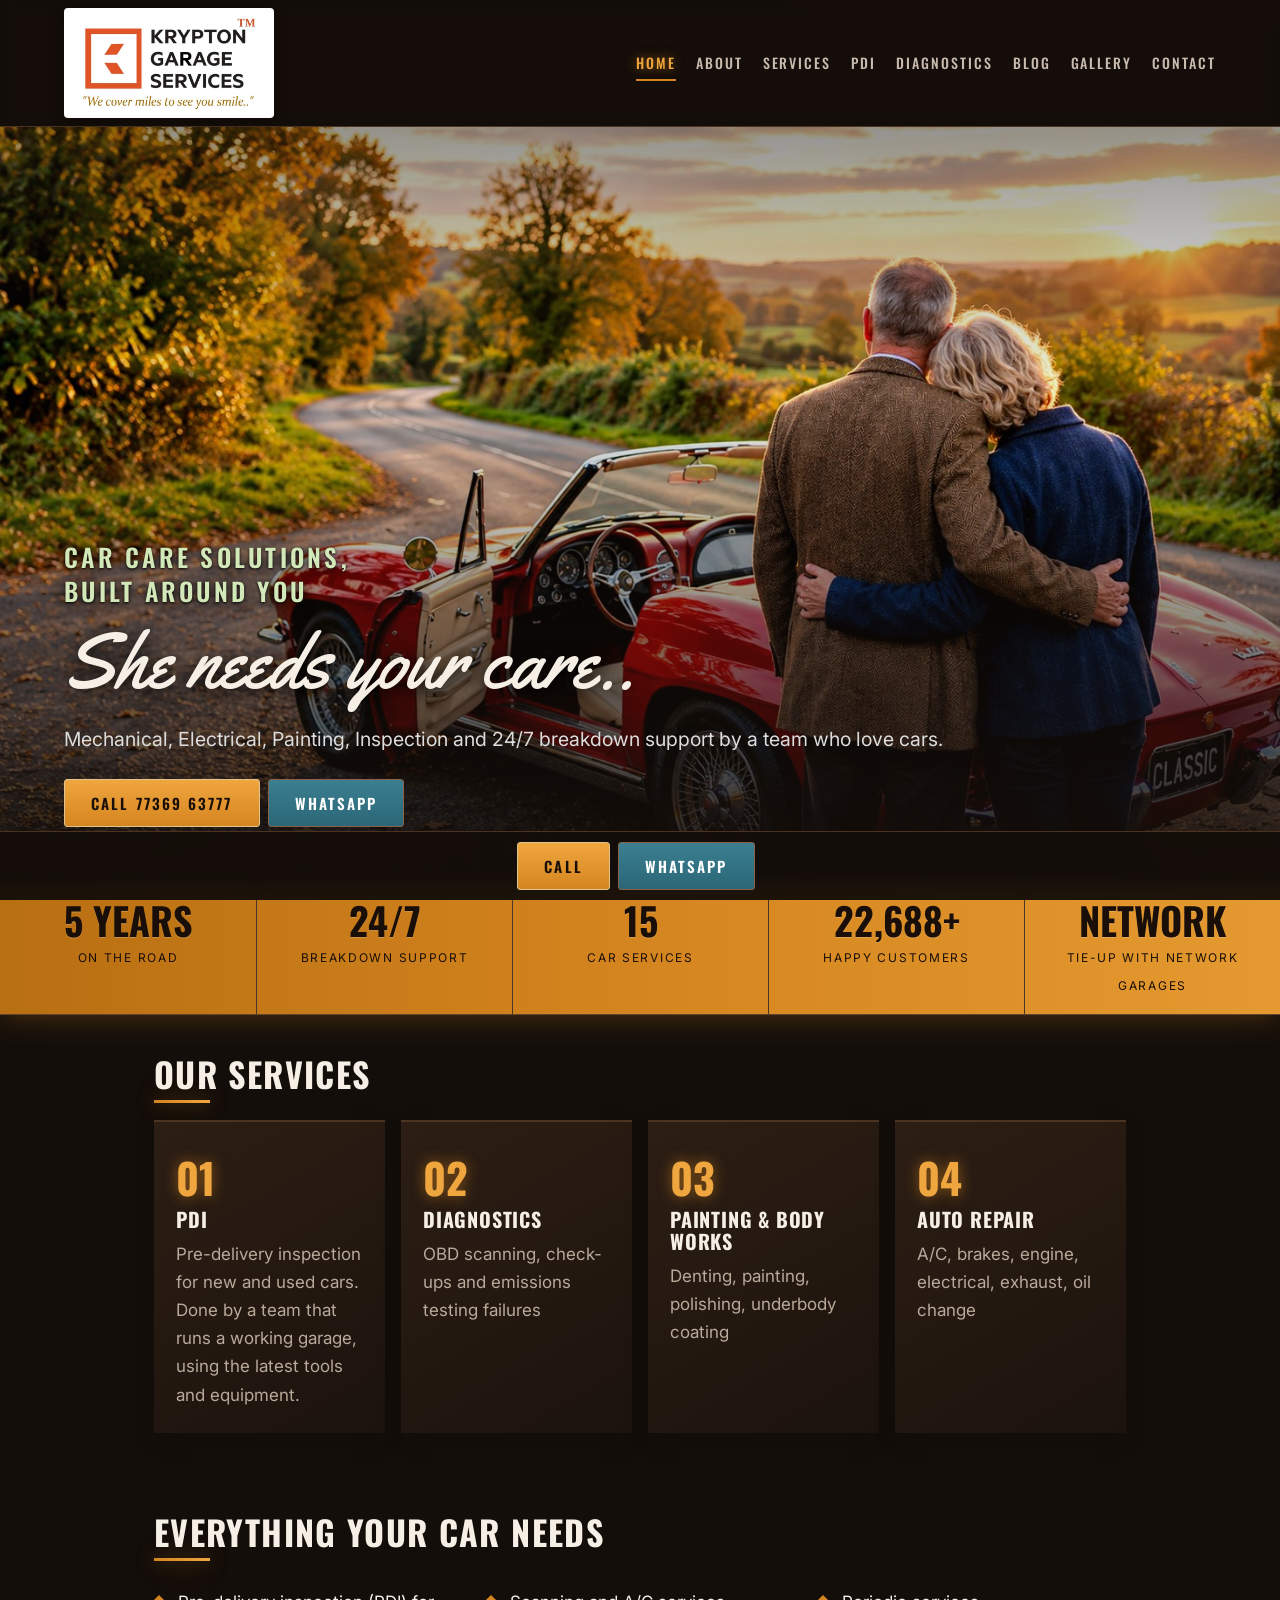
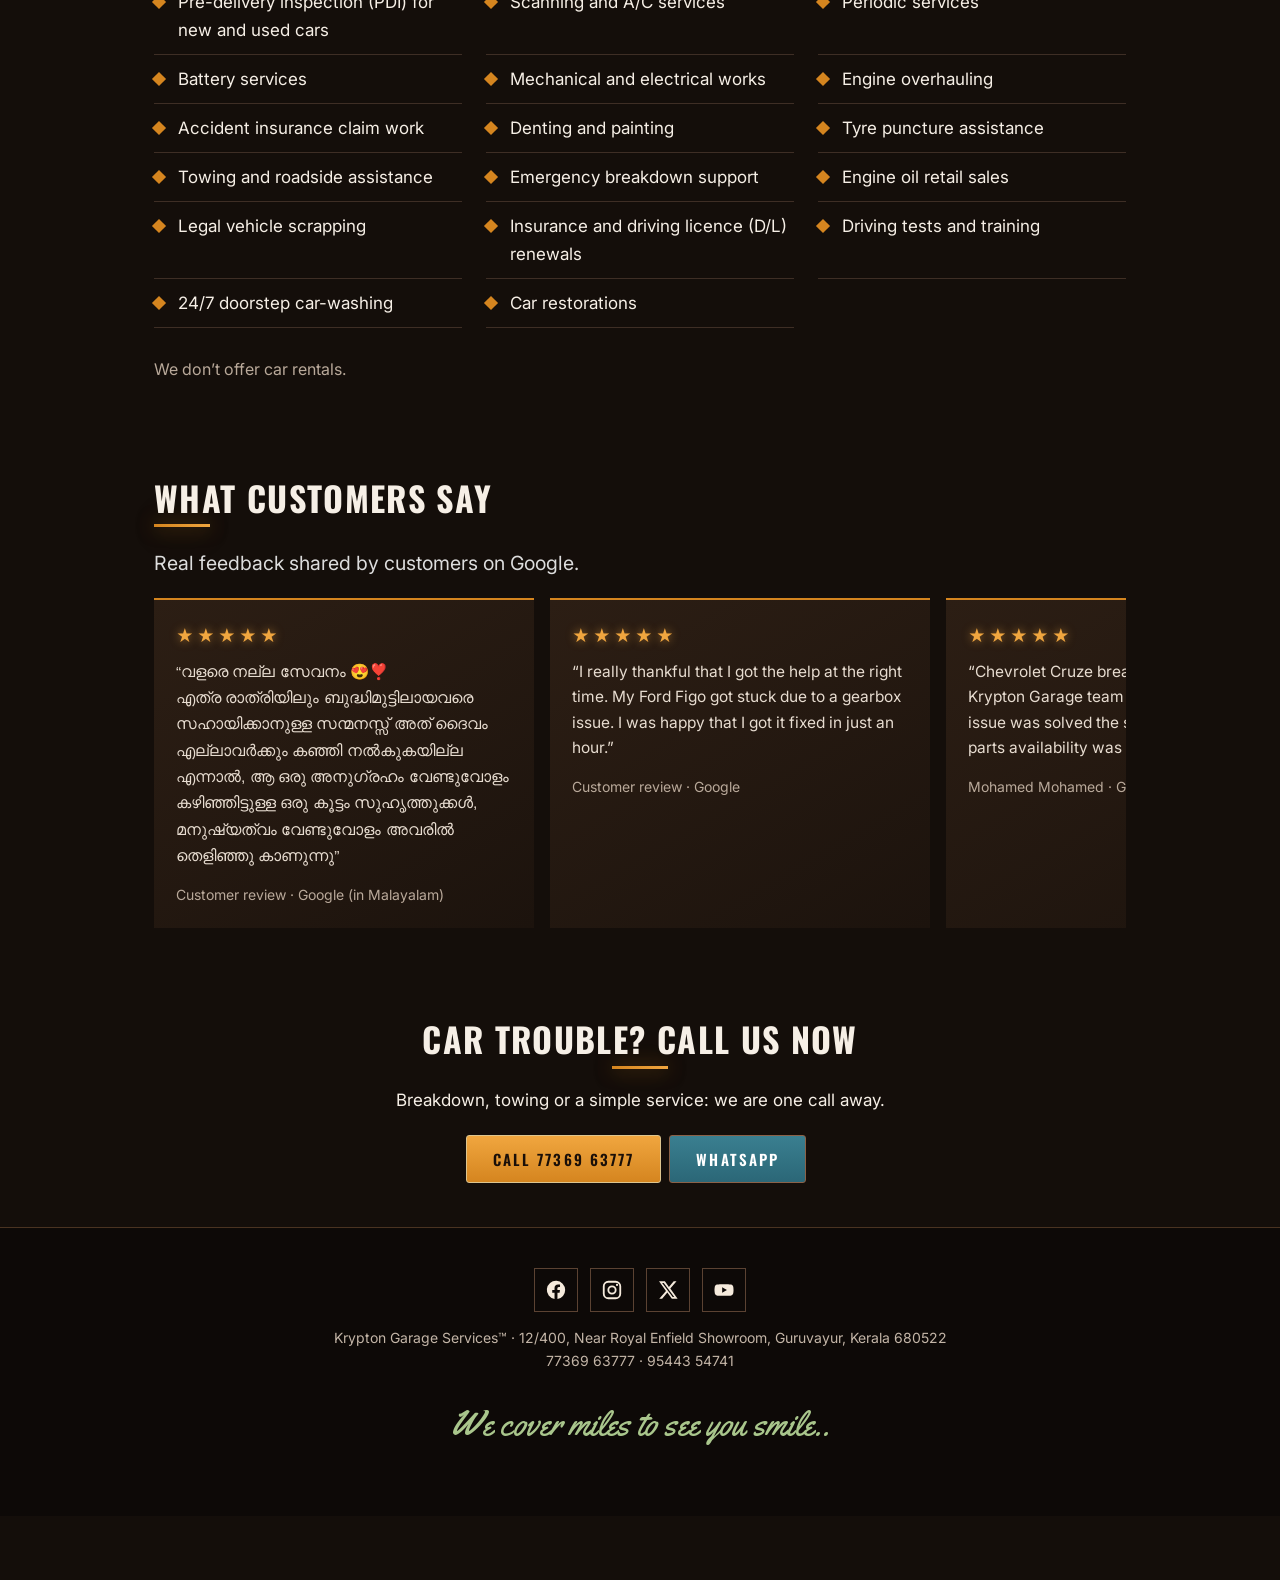
<file: index.html>
<!doctype html><html lang=en><head><meta charset=utf-8><meta name=theme-color content="#140e0a"><meta name=viewport content="width=device-width,initial-scale=1"><title>Car Service Solutions in Guruvayur, Thrissur | Krypton Garage Services</title><meta name=description content="Krypton Garage Services: car repair, painting, denting, PDI and diagnostics in Guruvayur and Thrissur, with 24/7 breakdown support. Call 77369 63777."><link rel=canonical href="https://kryptongarage.in/"><meta property=og:type content=website><meta property=og:site_name content="Krypton Garage Services"><meta property=og:title content="Krypton Garage Services | Car Service, PDI & Diagnostics in Guruvayur"><meta property=og:description content="Car repair, painting, PDI and diagnostics in Guruvayur and Thrissur, with 24/7 breakdown support. Call 77369 63777."><meta property=og:url content="https://kryptongarage.in/"><meta property=og:image content="https://kryptongarage.in/og-logo.jpg?v=3"><meta property=og:image:secure_url content="https://kryptongarage.in/og-logo.jpg?v=3"><meta property=og:image:type content=image/jpeg><meta property=og:image:width content=1200><meta property=og:image:height content=630><meta name=twitter:card content=summary_large_image><meta name=twitter:image content="https://kryptongarage.in/og-logo.jpg?v=3"><link rel=preconnect href=https://fonts.googleapis.com><link rel=preconnect href=https://fonts.gstatic.com crossorigin><link href="https://fonts.googleapis.com/css2?family=Oswald:wght@500;700&family=Inter:wght@400;500;600&family=Yellowtail&display=swap" rel=stylesheet><link rel=stylesheet href=style.css><script>document.documentElement.className='js'</script><script type="application/ld+json">{"@context": "https://schema.org", "@type": "AutoRepair", "name": "Krypton Garage Services", "url": "https://kryptongarage.in", "telephone": ["+917736963777", "+919544354741"], "slogan": "We cover miles to see you smile", "image": "https://kryptongarage.in/img/cover.jpg", "areaServed": ["Guruvayur", "Thrissur"], "address": {"@type": "PostalAddress", "streetAddress": "12/400, Near Royal Enfield Showroom", "addressLocality": "Guruvayur", "addressRegion": "Kerala", "postalCode": "680522", "addressCountry": "IN"}, "geo": {"@type": "GeoCoordinates", "latitude": 10.5840468, "longitude": 76.0393611}, "hasMap": "https://maps.app.goo.gl/5kHXYQaZtr5Z3fxL6", "founder": [{"@type": "Person", "name": "Vijith"}, {"@type": "Person", "name": "Rithesh Rajan"}], "sameAs": ["https://www.facebook.com/kryptongarageservices", "https://www.instagram.com/kryptongarageservices", "https://x.com/KryptonGarage", "https://www.youtube.com/@kryptongarageservices"]}</script></head><body><header><a class=brand href=index.html><img src=img/logo.jpg alt="Krypton Garage Services logo"></a><nav><a href=index.html class=on>Home</a><a href=about.html>About</a><a href=index.html#services>Services</a><a href=pdi.html>PDI</a><a href=vehicle-diagnostics-guruvayur.html>Diagnostics</a><a href=blog.html>Blog</a><a href=gallery.html>Gallery</a><a href=contact.html>Contact</a></nav></header><section class=hero><img class="sl s1" src=img/cover.jpg alt="Couple admiring a red vintage truck" fetchpriority=high><img class="sl s2" src=img/cover2.jpg alt="Couple admiring a red classic convertible at sunset"><div class=hc><span class="k hero-k">CAR CARE SOLUTIONS,<br> BUILT AROUND YOU</span><h1><span class=script>She needs your care..</span></h1><p class=lead>Mechanical, Electrical, Painting, Inspection and 24/7 breakdown support by a team who love cars.</p><a class=btn href='tel:+917736963777'>Call 77369 63777</a><a class='btn wa' href='https://wa.me/917736963777'>WhatsApp</a></div></section><div class=stats><div><b>5 Years</b><span>On the road</span></div><div><b>24/7</b><span>Breakdown support</span></div><div><b>16</b><span>Car services</span></div><div><b>25,000+</b><span>Happy customers</span></div><div><b>Network</b><span>Tie-up with network garages</span></div></div><main><section class="w rv"><h2>Our Services</h2><div class=cards><a href=pdi.html><em>01</em><h3>PDI</h3><p>Pre-delivery inspection for new and used cars. Done by a team that runs a working garage, using the latest tools and equipment.</p></a><a href=vehicle-diagnostics-guruvayur.html><em>02</em><h3>Diagnostics</h3><p>OBD scanning, check-ups and emissions testing failures</p></a><a href=car-painting-guruvayur.html><em>03</em><h3>Painting &amp; Body Works</h3><p>Denting, painting, polishing, underbody coating</p></a><a href=auto-repair-guruvayur.html><em>04</em><h3>Auto Repair</h3><p>A/C, brakes, engine, electrical, exhaust, oil change</p></a></div></section><section class="w rv" id=services><h2>Everything your car needs</h2><ul class=list><li>Pre-delivery inspection (PDI) for new and used cars</li><li>Scanning and A/C services</li><li>Periodic services</li><li>Battery services</li><li>Mechanical and electrical works</li><li>Engine overhauling</li><li>Accident insurance claim work</li><li>Denting and painting</li><li>Tyre puncture assistance</li><li>Towing and roadside assistance</li><li>Emergency breakdown support</li><li>Engine oil retail sales</li><li>Legal vehicle scrapping</li><li>Insurance and driving licence (D/L) renewals</li><li>Driving tests and training</li><li>24/7 doorstep car-washing</li><li>Car restorations</li></ul><p class="no-rental">We don’t offer car rentals.</p></section><section class="w rv"><h2>What customers say</h2><p class="lead">Real feedback shared by customers on Google.</p><div class="revs"><figure class="rev malayalam-review"><div class="st">★★★★★</div><blockquote lang="ml" class="ml">“വളരെ നല്ല സേവനം 😍❣️<br>എത്ര രാത്രിയിലും ബുദ്ധിമുട്ടിലായവരെ സഹായിക്കാനുള്ള സന്മനസ്സ് അത് ദൈവം എല്ലാവർക്കും കഞ്ഞി നൽകുകയില്ല എന്നാൽ, ആ ഒരു അനുഗ്രഹം വേണ്ടുവോളം കഴിഞ്ഞിട്ടുള്ള ഒരു കൂട്ടം സുഹൃത്തുക്കൾ, മനുഷ്യത്വം വേണ്ടുവോളം അവരിൽ തെളിഞ്ഞു കാണുന്നു”</blockquote><figcaption>Customer review · Google (in Malayalam)</figcaption></figure>
<figure class="rev"><div class="st">★★★★★</div><blockquote>“I really thankful that I got the help at the right time. My Ford Figo got stuck due to a gearbox issue. I was happy that I got it fixed in just an hour.”</blockquote><figcaption>Customer review · Google</figcaption></figure>
<figure class="rev"><div class="st">★★★★★</div><blockquote>“Chevrolet Cruze breakdown at Guruvayur… Krypton Garage team responded quickly. The issue was solved the same day even though parts availability was a trouble too.”</blockquote><figcaption>Mohamed Mohamed · Google review</figcaption></figure>
<figure class="rev"><div class="st">★★★★★</div><blockquote>“Excellent service, within 5 hours they had returned my car after completing work. The complaint was loud sounds while running; they changed suspension bushes.”</blockquote><figcaption>Mohan Kumar · Google review</figcaption></figure>
<figure class="rev"><div class="st">★★★★★</div><blockquote>“I was visiting Guruvayur temple and the car had issues with brakes and A/C. Krypton promptly responded, fixed both issues and dropped the car back at the hotel.”</blockquote><figcaption>Vishnu Travel · Google review</figcaption></figure>
<figure class="rev"><div class="st">★★★★★</div><blockquote>“Very prompt response and excellent work! Mr. Vijith is so friendly and professional. Appreciate the entire team for their outstanding work.”</blockquote><figcaption>Pramod · Google review</figcaption></figure>
<figure class="rev"><div class="st">★★★★★</div><blockquote>“Good service, very good service, the car broke down while driving, I called and everything was set up quickly. Decent rate too.”</blockquote><figcaption>Anu Anu riyan · Google review (originally in Malayalam, translated by Google)</figcaption></figure>

</div></section><section class="w rv ctr"><h2>Car trouble? Call us now</h2><p>Breakdown, towing or a simple service: we are one call away.</p><a class=btn href='tel:+917736963777'>Call 77369 63777</a><a class='btn wa' href='https://wa.me/917736963777'>WhatsApp</a></section></main><div class=cta><a class=btn href='tel:+917736963777'>Call</a><a class='btn wa' href='https://wa.me/917736963777'>WhatsApp</a></div><footer><div class=soc><a href="https://www.facebook.com/kryptongarageservices" aria-label="Facebook" rel=noopener><svg viewBox="0 0 24 24"><path fill="currentColor" d="M22 12a10 10 0 1 0-11.6 9.9v-7H7.9V12h2.5V9.8c0-2.5 1.5-3.9 3.8-3.9 1.1 0 2.2.2 2.2.2v2.5h-1.3c-1.2 0-1.6.8-1.6 1.6V12h2.8l-.4 2.9h-2.3v7A10 10 0 0 0 22 12z"/></svg></a><a href="https://www.instagram.com/kryptongarageservices" aria-label="Instagram" rel=noopener><svg viewBox="0 0 24 24"><g fill="none" stroke="currentColor" stroke-width="2"><rect x="3" y="3" width="18" height="18" rx="5"/><circle cx="12" cy="12" r="4"/></g><circle cx="17.5" cy="6.5" r="1.2" fill="currentColor"/></svg></a><a href="https://x.com/KryptonGarage" aria-label="X" rel=noopener><svg viewBox="0 0 24 24"><path fill="currentColor" d="M18.2 2.5h3.1l-6.8 7.8 8 11.2h-6.3l-4.9-6.8-5.7 6.8H2.5l7.3-8.4L2.2 2.5h6.4l4.4 6.2 5.2-6.2zm-1.1 17.1h1.7L7.4 4.3H5.6l11.5 15.3z"/></svg></a><a href="https://www.youtube.com/@kryptongarageservices" aria-label="YouTube" rel=noopener><svg viewBox="0 0 24 24"><path fill="currentColor" d="M22 8.2a3 3 0 0 0-2.1-2.1C18 5.6 12 5.6 12 5.6s-6 0-7.9.5A3 3 0 0 0 2 8.2 31 31 0 0 0 1.6 12a31 31 0 0 0 .4 3.8 3 3 0 0 0 2.1 2.1c1.9.5 7.9.5 7.9.5s6 0 7.9-.5a3 3 0 0 0 2.1-2.1c.4-1.3.4-3.8.4-3.8s0-2.5-.4-3.8zM10 15V9l5.2 3z"/></svg></a></div><p>Krypton Garage Services™ · 12/400, Near Royal Enfield Showroom, Guruvayur, Kerala 680522<br>77369 63777 · 95443 54741</p><p class=script>We cover miles to see you smile..</p></footer><script>var o=new IntersectionObserver(function(e){e.forEach(function(x){if(x.isIntersecting){x.target.classList.add('in');o.unobserve(x.target)}})},{threshold:.12});document.querySelectorAll('.rv').forEach(function(e){o.observe(e)})</script><script src=app.js defer></script></body></html>
</file>
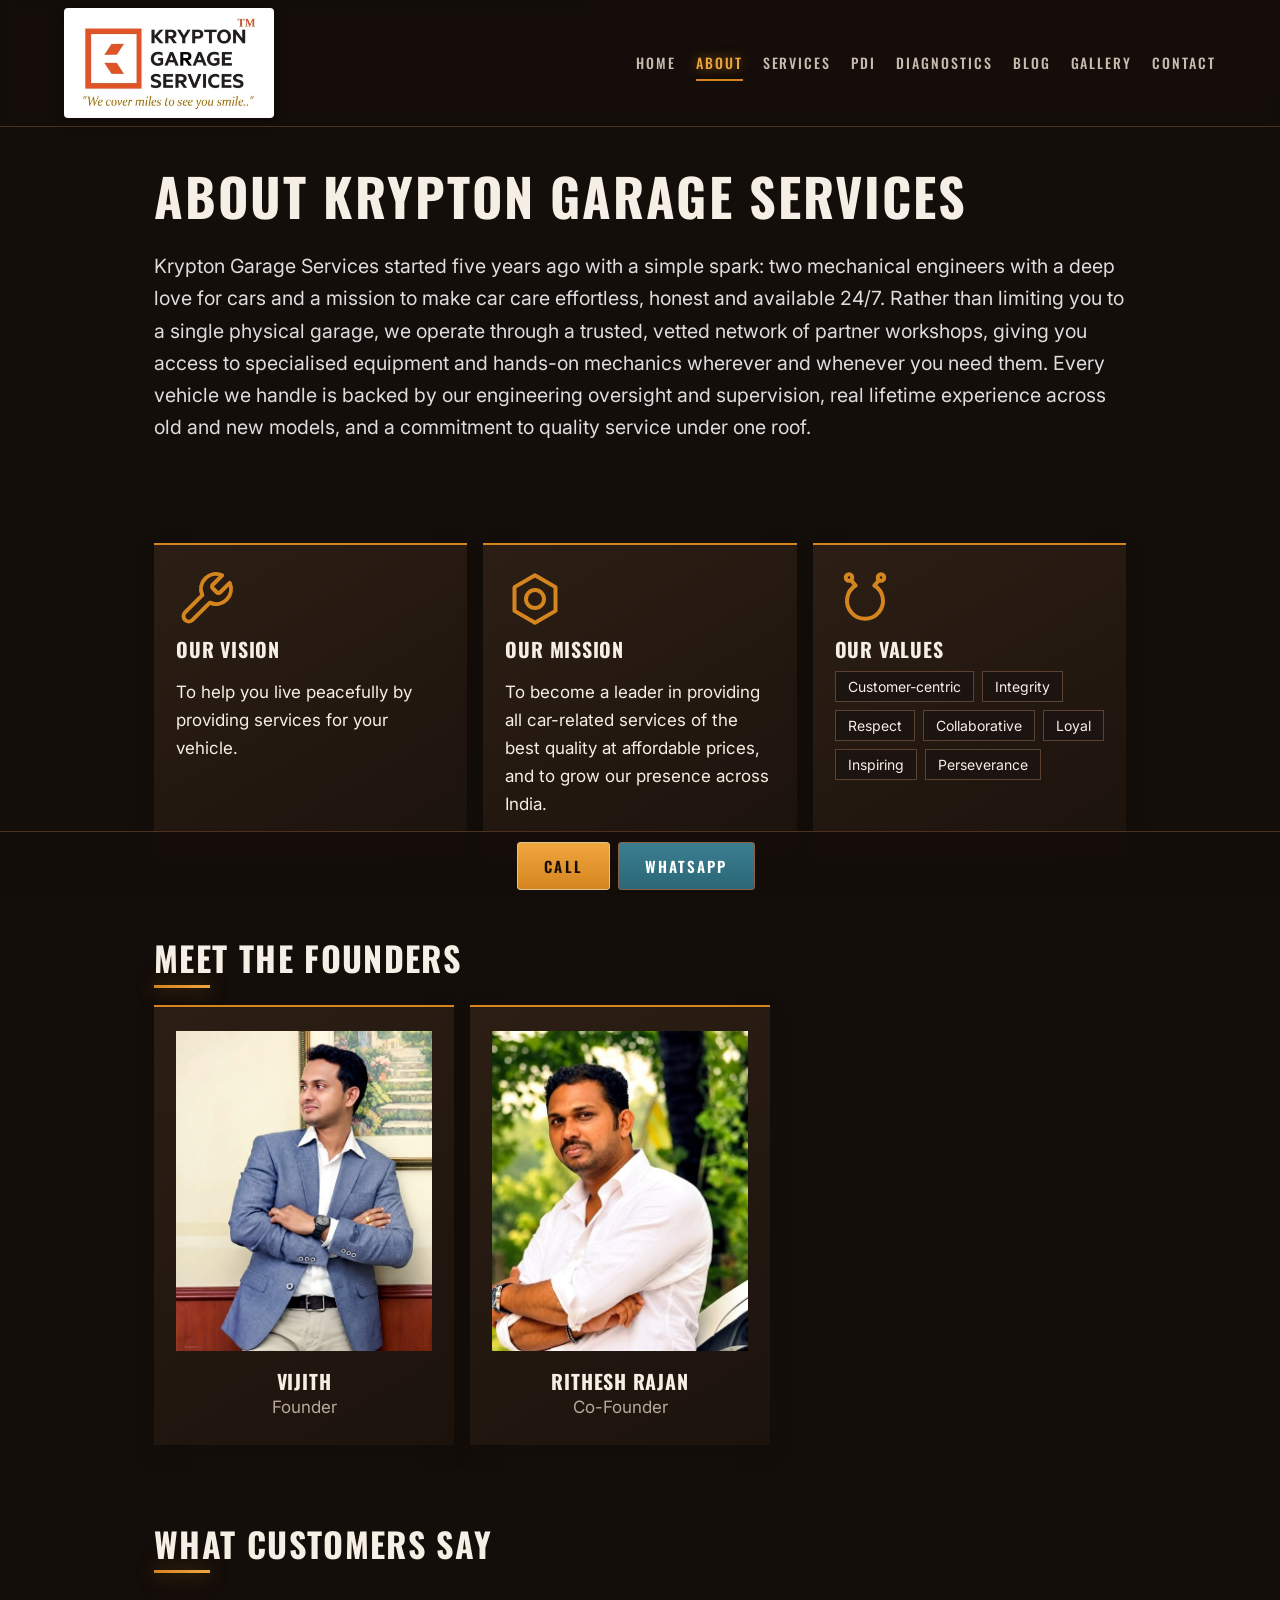
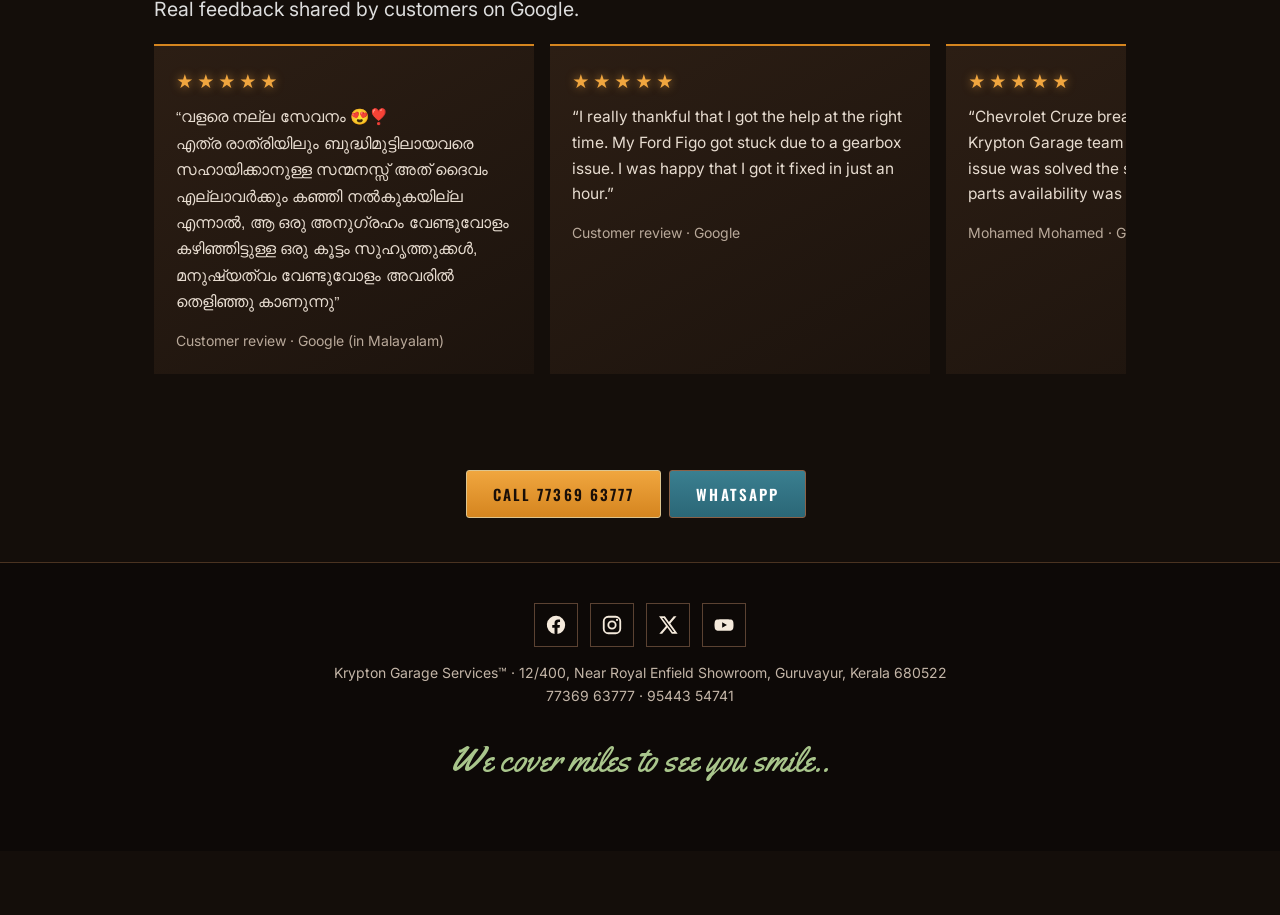
<file: about.html>
<!doctype html><html lang=en><head><meta charset=utf-8><meta name=theme-color content="#140e0a"><meta name=viewport content="width=device-width,initial-scale=1"><title>About Krypton Garage Services | Car Experts in Guruvayur</title><meta name=description content="Meet the mechanical engineers behind Krypton Garage Services in Guruvayur: our story, vision, mission and values."><link rel=canonical href="https://kryptongarage.in/about.html"><meta property=og:type content=website><meta property=og:site_name content="Krypton Garage Services"><meta property=og:title content="About Krypton Garage Services | Car Experts in Guruvayur"><meta property=og:description content="Meet the mechanical engineers behind Krypton Garage Services in Guruvayur: our story, vision, mission and values."><meta property=og:url content="https://kryptongarage.in/about.html"><meta property=og:image content="https://kryptongarage.in/og-logo.jpg?v=3"><meta property=og:image:secure_url content="https://kryptongarage.in/og-logo.jpg?v=3"><meta property=og:image:type content=image/jpeg><meta property=og:image:width content=1200><meta property=og:image:height content=630><meta name=twitter:card content=summary_large_image><meta name=twitter:image content="https://kryptongarage.in/og-logo.jpg?v=3"><link rel=preconnect href=https://fonts.googleapis.com><link rel=preconnect href=https://fonts.gstatic.com crossorigin><link href="https://fonts.googleapis.com/css2?family=Oswald:wght@500;700&family=Inter:wght@400;500;600&family=Yellowtail&display=swap" rel=stylesheet><link rel=stylesheet href=style.css><script>document.documentElement.className='js'</script><script type="application/ld+json">{"@context": "https://schema.org", "@type": "AutoRepair", "name": "Krypton Garage Services", "url": "https://kryptongarage.in", "telephone": ["+917736963777", "+919544354741"], "slogan": "We cover miles to see you smile", "image": "https://kryptongarage.in/img/cover.jpg", "areaServed": ["Guruvayur", "Thrissur"], "address": {"@type": "PostalAddress", "streetAddress": "12/400, Near Royal Enfield Showroom", "addressLocality": "Guruvayur", "addressRegion": "Kerala", "postalCode": "680522", "addressCountry": "IN"}, "geo": {"@type": "GeoCoordinates", "latitude": 10.5840468, "longitude": 76.0393611}, "hasMap": "https://maps.app.goo.gl/5kHXYQaZtr5Z3fxL6", "founder": [{"@type": "Person", "name": "Vijith"}, {"@type": "Person", "name": "Rithesh Rajan"}], "sameAs": ["https://www.facebook.com/kryptongarageservices", "https://www.instagram.com/kryptongarageservices", "https://x.com/KryptonGarage", "https://www.youtube.com/@kryptongarageservices"]}</script></head><body><header><a class=brand href=index.html><img src=img/logo.jpg alt="Krypton Garage Services logo"></a><nav><a href=index.html>Home</a><a href=about.html class=on>About</a><a href=index.html#services>Services</a><a href=pdi.html>PDI</a><a href=vehicle-diagnostics-guruvayur.html>Diagnostics</a><a href=blog.html>Blog</a><a href=gallery.html>Gallery</a><a href=contact.html>Contact</a></nav></header><main><section class="w rv"><h1>About Krypton Garage Services</h1><p class=lead>Krypton Garage Services started five years ago with a simple spark: two mechanical engineers with a deep love for cars and a mission to make car care effortless, honest and available 24/7. Rather than limiting you to a single physical garage, we operate through a trusted, vetted network of partner workshops, giving you access to specialised equipment and hands-on mechanics wherever and whenever you need them. Every vehicle we handle is backed by our engineering oversight and supervision, real lifetime experience across old and new models, and a commitment to quality service under one roof.</p></section>
<section class="w rv"><div class=three><article><svg class=ic viewBox="0 0 24 24" fill=none stroke=currentColor stroke-width=1.6 stroke-linecap=round stroke-linejoin=round><path d="M14.7 6.3a1 1 0 0 0 0 1.4l1.6 1.6a1 1 0 0 0 1.4 0l3.77-3.77a6 6 0 0 1-7.94 7.94l-6.91 6.91a2.12 2.12 0 0 1-3-3l6.91-6.91a6 6 0 0 1 7.94-7.94l-3.76 3.76z"/></svg><h3>Our Vision</h3><p>To help you live peacefully by providing services for your vehicle.</p></article><article><svg class=ic viewBox="0 0 24 24" fill=none stroke=currentColor stroke-width=1.6 stroke-linecap=round stroke-linejoin=round><polygon points="12 2.5 20.2 7.25 20.2 16.75 12 21.5 3.8 16.75 3.8 7.25"/><circle cx="12" cy="12" r="3.6"/></svg><h3>Our Mission</h3><p>To become a leader in providing all car-related services of the best quality at affordable prices, and to grow our presence across India.</p></article><article><svg class=ic viewBox="0 0 24 24" fill=none stroke=currentColor stroke-width=1.6 stroke-linecap=round stroke-linejoin=round><path d="M8.2 6.6A7.2 7.2 0 1 0 15.8 6.6"/><path d="M8.2 6.6 6.4 4.4M15.8 6.6l1.8-2.2"/><circle cx="5.6" cy="3.4" r="1.3"/><circle cx="18.4" cy="3.4" r="1.3"/></svg><h3>Our Values</h3><ul class=vals><li>Customer-centric</li><li>Integrity</li><li>Respect</li><li>Collaborative</li><li>Loyal</li><li>Inspiring</li><li>Perseverance</li></ul></article></div></section>
<section class="w rv"><h2>Meet the Founders</h2><div class=team><article><img src=img/founder.jpg alt="Vijith, Founder of Krypton Garage Services" loading=lazy><h3>Vijith</h3><p>Founder</p></article><article><img src=img/cofounder.jpg alt="Rithesh Rajan, Co-Founder of Krypton Garage Services" loading=lazy><h3>Rithesh Rajan</h3><p>Co-Founder</p></article></div></section>
<section class="w rv"><h2>What customers say</h2><p class="lead">Real feedback shared by customers on Google.</p><div class="revs"><figure class="rev malayalam-review"><div class="st">★★★★★</div><blockquote lang="ml" class="ml">“വളരെ നല്ല സേവനം 😍❣️<br>എത്ര രാത്രിയിലും ബുദ്ധിമുട്ടിലായവരെ സഹായിക്കാനുള്ള സന്മനസ്സ് അത് ദൈവം എല്ലാവർക്കും കഞ്ഞി നൽകുകയില്ല എന്നാൽ, ആ ഒരു അനുഗ്രഹം വേണ്ടുവോളം കഴിഞ്ഞിട്ടുള്ള ഒരു കൂട്ടം സുഹൃത്തുക്കൾ, മനുഷ്യത്വം വേണ്ടുവോളം അവരിൽ തെളിഞ്ഞു കാണുന്നു”</blockquote><figcaption>Customer review · Google (in Malayalam)</figcaption></figure>
<figure class="rev"><div class="st">★★★★★</div><blockquote>“I really thankful that I got the help at the right time. My Ford Figo got stuck due to a gearbox issue. I was happy that I got it fixed in just an hour.”</blockquote><figcaption>Customer review · Google</figcaption></figure>
<figure class="rev"><div class="st">★★★★★</div><blockquote>“Chevrolet Cruze breakdown at Guruvayur… Krypton Garage team responded quickly. The issue was solved the same day even though parts availability was a trouble too.”</blockquote><figcaption>Mohamed Mohamed · Google review</figcaption></figure>
<figure class="rev"><div class="st">★★★★★</div><blockquote>“Excellent service, within 5 hours they had returned my car after completing work. The complaint was loud sounds while running; they changed suspension bushes.”</blockquote><figcaption>Mohan Kumar · Google review</figcaption></figure>
<figure class="rev"><div class="st">★★★★★</div><blockquote>“I was visiting Guruvayur temple and the car had issues with brakes and A/C. Krypton promptly responded, fixed both issues and dropped the car back at the hotel.”</blockquote><figcaption>Vishnu Travel · Google review</figcaption></figure>
<figure class="rev"><div class="st">★★★★★</div><blockquote>“Very prompt response and excellent work! Mr. Vijith is so friendly and professional. Appreciate the entire team for their outstanding work.”</blockquote><figcaption>Pramod · Google review</figcaption></figure>
<figure class="rev"><div class="st">★★★★★</div><blockquote>“Good service, very good service, the car broke down while driving, I called and everything was set up quickly. Decent rate too.”</blockquote><figcaption>Anu Anu riyan · Google review (originally in Malayalam, translated by Google)</figcaption></figure>

</div></section><section class="w rv ctr"><a class=btn href='tel:+917736963777'>Call 77369 63777</a><a class='btn wa' href='https://wa.me/917736963777'>WhatsApp</a></section></main><div class=cta><a class=btn href='tel:+917736963777'>Call</a><a class='btn wa' href='https://wa.me/917736963777'>WhatsApp</a></div><footer><div class=soc><a href="https://www.facebook.com/kryptongarageservices" aria-label="Facebook" rel=noopener><svg viewBox="0 0 24 24"><path fill="currentColor" d="M22 12a10 10 0 1 0-11.6 9.9v-7H7.9V12h2.5V9.8c0-2.5 1.5-3.9 3.8-3.9 1.1 0 2.2.2 2.2.2v2.5h-1.3c-1.2 0-1.6.8-1.6 1.6V12h2.8l-.4 2.9h-2.3v7A10 10 0 0 0 22 12z"/></svg></a><a href="https://www.instagram.com/kryptongarageservices" aria-label="Instagram" rel=noopener><svg viewBox="0 0 24 24"><g fill="none" stroke="currentColor" stroke-width="2"><rect x="3" y="3" width="18" height="18" rx="5"/><circle cx="12" cy="12" r="4"/></g><circle cx="17.5" cy="6.5" r="1.2" fill="currentColor"/></svg></a><a href="https://x.com/KryptonGarage" aria-label="X" rel=noopener><svg viewBox="0 0 24 24"><path fill="currentColor" d="M18.2 2.5h3.1l-6.8 7.8 8 11.2h-6.3l-4.9-6.8-5.7 6.8H2.5l7.3-8.4L2.2 2.5h6.4l4.4 6.2 5.2-6.2zm-1.1 17.1h1.7L7.4 4.3H5.6l11.5 15.3z"/></svg></a><a href="https://www.youtube.com/@kryptongarageservices" aria-label="YouTube" rel=noopener><svg viewBox="0 0 24 24"><path fill="currentColor" d="M22 8.2a3 3 0 0 0-2.1-2.1C18 5.6 12 5.6 12 5.6s-6 0-7.9.5A3 3 0 0 0 2 8.2 31 31 0 0 0 1.6 12a31 31 0 0 0 .4 3.8 3 3 0 0 0 2.1 2.1c1.9.5 7.9.5 7.9.5s6 0 7.9-.5a3 3 0 0 0 2.1-2.1c.4-1.3.4-3.8.4-3.8s0-2.5-.4-3.8zM10 15V9l5.2 3z"/></svg></a></div><p>Krypton Garage Services™ · 12/400, Near Royal Enfield Showroom, Guruvayur, Kerala 680522<br>77369 63777 · 95443 54741</p><p class=script>We cover miles to see you smile..</p></footer><script>var o=new IntersectionObserver(function(e){e.forEach(function(x){if(x.isIntersecting){x.target.classList.add('in');o.unobserve(x.target)}})},{threshold:.12});document.querySelectorAll('.rv').forEach(function(e){o.observe(e)})</script><script src=app.js defer></script></body></html>
</file>
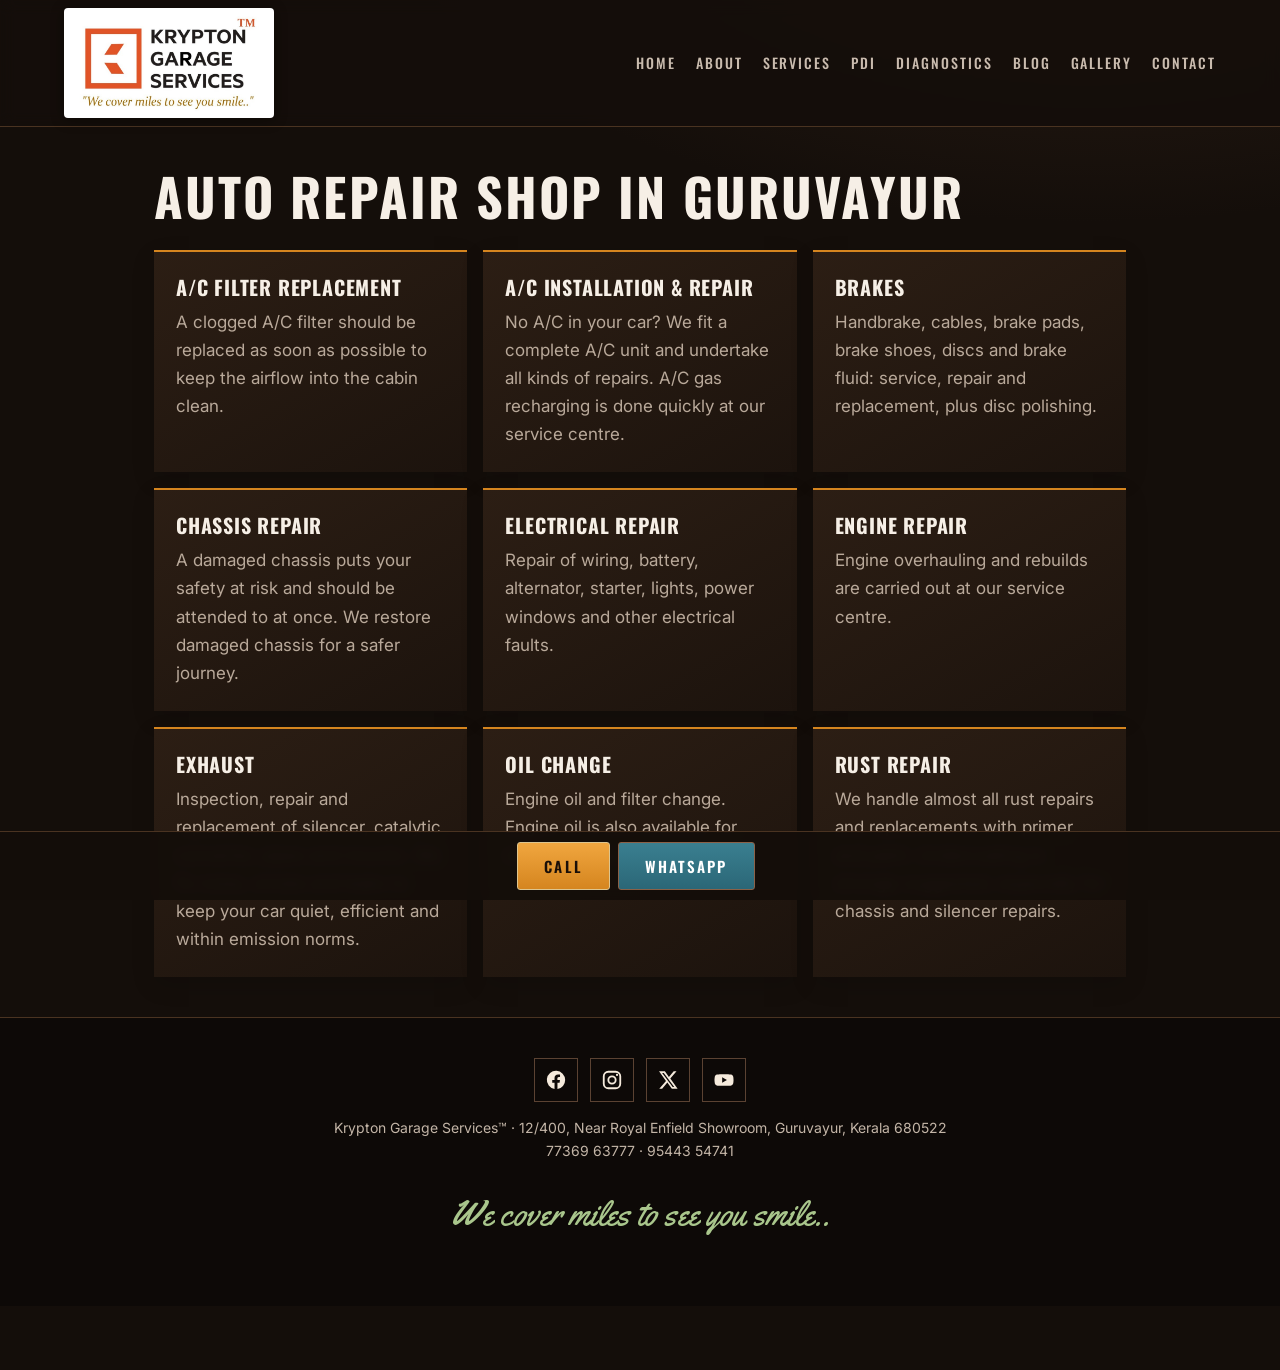
<file: auto-repair-guruvayur.html>
<!doctype html><html lang=en><head><meta charset=utf-8><meta name=theme-color content="#140e0a"><meta name=viewport content="width=device-width,initial-scale=1"><title>Auto Repair Shop in Guruvayur: A/C, Brakes, Engine | Krypton Garage</title><meta name=description content="Car A/C, brakes, engine, electrical, exhaust, chassis and rust repair plus oil change in Guruvayur and Thrissur. Call 77369 63777."><link rel=canonical href="https://kryptongarage.in/auto-repair-guruvayur.html"><meta property=og:type content=website><meta property=og:site_name content="Krypton Garage Services"><meta property=og:title content="Auto Repair Shop in Guruvayur: A/C, Brakes, Engine | Krypton Garage"><meta property=og:description content="Car A/C, brakes, engine, electrical, exhaust, chassis and rust repair plus oil change in Guruvayur and Thrissur. Call 77369 63777."><meta property=og:url content="https://kryptongarage.in/auto-repair-guruvayur.html"><meta property=og:image content="https://kryptongarage.in/og-logo.jpg?v=3"><meta property=og:image:secure_url content="https://kryptongarage.in/og-logo.jpg?v=3"><meta property=og:image:type content=image/jpeg><meta property=og:image:width content=1200><meta property=og:image:height content=630><meta name=twitter:card content=summary_large_image><meta name=twitter:image content="https://kryptongarage.in/og-logo.jpg?v=3"><link rel=preconnect href=https://fonts.googleapis.com><link rel=preconnect href=https://fonts.gstatic.com crossorigin><link href="https://fonts.googleapis.com/css2?family=Oswald:wght@500;700&family=Inter:wght@400;500;600&family=Yellowtail&display=swap" rel=stylesheet><link rel=stylesheet href=style.css><script>document.documentElement.className='js'</script><script type="application/ld+json">{"@context": "https://schema.org", "@type": "AutoRepair", "name": "Krypton Garage Services", "url": "https://kryptongarage.in", "telephone": ["+917736963777", "+919544354741"], "slogan": "We cover miles to see you smile", "image": "https://kryptongarage.in/img/cover.jpg", "areaServed": ["Guruvayur", "Thrissur"], "address": {"@type": "PostalAddress", "streetAddress": "12/400, Near Royal Enfield Showroom", "addressLocality": "Guruvayur", "addressRegion": "Kerala", "postalCode": "680522", "addressCountry": "IN"}, "geo": {"@type": "GeoCoordinates", "latitude": 10.5840468, "longitude": 76.0393611}, "hasMap": "https://maps.app.goo.gl/5kHXYQaZtr5Z3fxL6", "founder": [{"@type": "Person", "name": "Vijith"}, {"@type": "Person", "name": "Rithesh Rajan"}], "sameAs": ["https://www.facebook.com/kryptongarageservices", "https://www.instagram.com/kryptongarageservices", "https://x.com/KryptonGarage", "https://www.youtube.com/@kryptongarageservices"]}</script></head><body><header><a class=brand href=index.html><img src=img/logo.jpg alt="Krypton Garage Services logo"></a><nav><a href=index.html>Home</a><a href=about.html>About</a><a href=index.html#services>Services</a><a href=pdi.html>PDI</a><a href=vehicle-diagnostics-guruvayur.html>Diagnostics</a><a href=blog.html>Blog</a><a href=gallery.html>Gallery</a><a href=contact.html>Contact</a></nav></header><main><section class="w rv"><h1>Auto Repair Shop in Guruvayur</h1><div class=svc><article><h3>A/C filter replacement</h3><p>A clogged A/C filter should be replaced as soon as possible to keep the airflow into the cabin clean.</p></article><article><h3>A/C installation & repair</h3><p>No A/C in your car? We fit a complete A/C unit and undertake all kinds of repairs. A/C gas recharging is done quickly at our service centre.</p></article><article><h3>Brakes</h3><p>Handbrake, cables, brake pads, brake shoes, discs and brake fluid: service, repair and replacement, plus disc polishing.</p></article><article><h3>Chassis repair</h3><p>A damaged chassis puts your safety at risk and should be attended to at once. We restore damaged chassis for a safer journey.</p></article><article><h3>Electrical repair</h3><p>Repair of wiring, battery, alternator, starter, lights, power windows and other electrical faults.</p></article><article><h3>Engine repair</h3><p>Engine overhauling and rebuilds are carried out at our service centre.</p></article><article><h3>Exhaust</h3><p>Inspection, repair and replacement of silencer, catalytic converter, pipes and mounts. We fix noise, smoke and leaks to keep your car quiet, efficient and within emission norms.</p></article><article><h3>Oil change</h3><p>Engine oil and filter change. Engine oil is also available for retail purchase.</p></article><article><h3>Rust repair</h3><p>We handle almost all rust repairs and replacements with primer and paint. Undercoating is strongly suggested, especially for chassis and silencer repairs.</p></article></div></section></main><div class=cta><a class=btn href='tel:+917736963777'>Call</a><a class='btn wa' href='https://wa.me/917736963777'>WhatsApp</a></div><footer><div class=soc><a href="https://www.facebook.com/kryptongarageservices" aria-label="Facebook" rel=noopener><svg viewBox="0 0 24 24"><path fill="currentColor" d="M22 12a10 10 0 1 0-11.6 9.9v-7H7.9V12h2.5V9.8c0-2.5 1.5-3.9 3.8-3.9 1.1 0 2.2.2 2.2.2v2.5h-1.3c-1.2 0-1.6.8-1.6 1.6V12h2.8l-.4 2.9h-2.3v7A10 10 0 0 0 22 12z"/></svg></a><a href="https://www.instagram.com/kryptongarageservices" aria-label="Instagram" rel=noopener><svg viewBox="0 0 24 24"><g fill="none" stroke="currentColor" stroke-width="2"><rect x="3" y="3" width="18" height="18" rx="5"/><circle cx="12" cy="12" r="4"/></g><circle cx="17.5" cy="6.5" r="1.2" fill="currentColor"/></svg></a><a href="https://x.com/KryptonGarage" aria-label="X" rel=noopener><svg viewBox="0 0 24 24"><path fill="currentColor" d="M18.2 2.5h3.1l-6.8 7.8 8 11.2h-6.3l-4.9-6.8-5.7 6.8H2.5l7.3-8.4L2.2 2.5h6.4l4.4 6.2 5.2-6.2zm-1.1 17.1h1.7L7.4 4.3H5.6l11.5 15.3z"/></svg></a><a href="https://www.youtube.com/@kryptongarageservices" aria-label="YouTube" rel=noopener><svg viewBox="0 0 24 24"><path fill="currentColor" d="M22 8.2a3 3 0 0 0-2.1-2.1C18 5.6 12 5.6 12 5.6s-6 0-7.9.5A3 3 0 0 0 2 8.2 31 31 0 0 0 1.6 12a31 31 0 0 0 .4 3.8 3 3 0 0 0 2.1 2.1c1.9.5 7.9.5 7.9.5s6 0 7.9-.5a3 3 0 0 0 2.1-2.1c.4-1.3.4-3.8.4-3.8s0-2.5-.4-3.8zM10 15V9l5.2 3z"/></svg></a></div><p>Krypton Garage Services™ · 12/400, Near Royal Enfield Showroom, Guruvayur, Kerala 680522<br>77369 63777 · 95443 54741</p><p class=script>We cover miles to see you smile..</p></footer><script>var o=new IntersectionObserver(function(e){e.forEach(function(x){if(x.isIntersecting){x.target.classList.add('in');o.unobserve(x.target)}})},{threshold:.12});document.querySelectorAll('.rv').forEach(function(e){o.observe(e)})</script><script src=app.js defer></script></body></html>
</file>
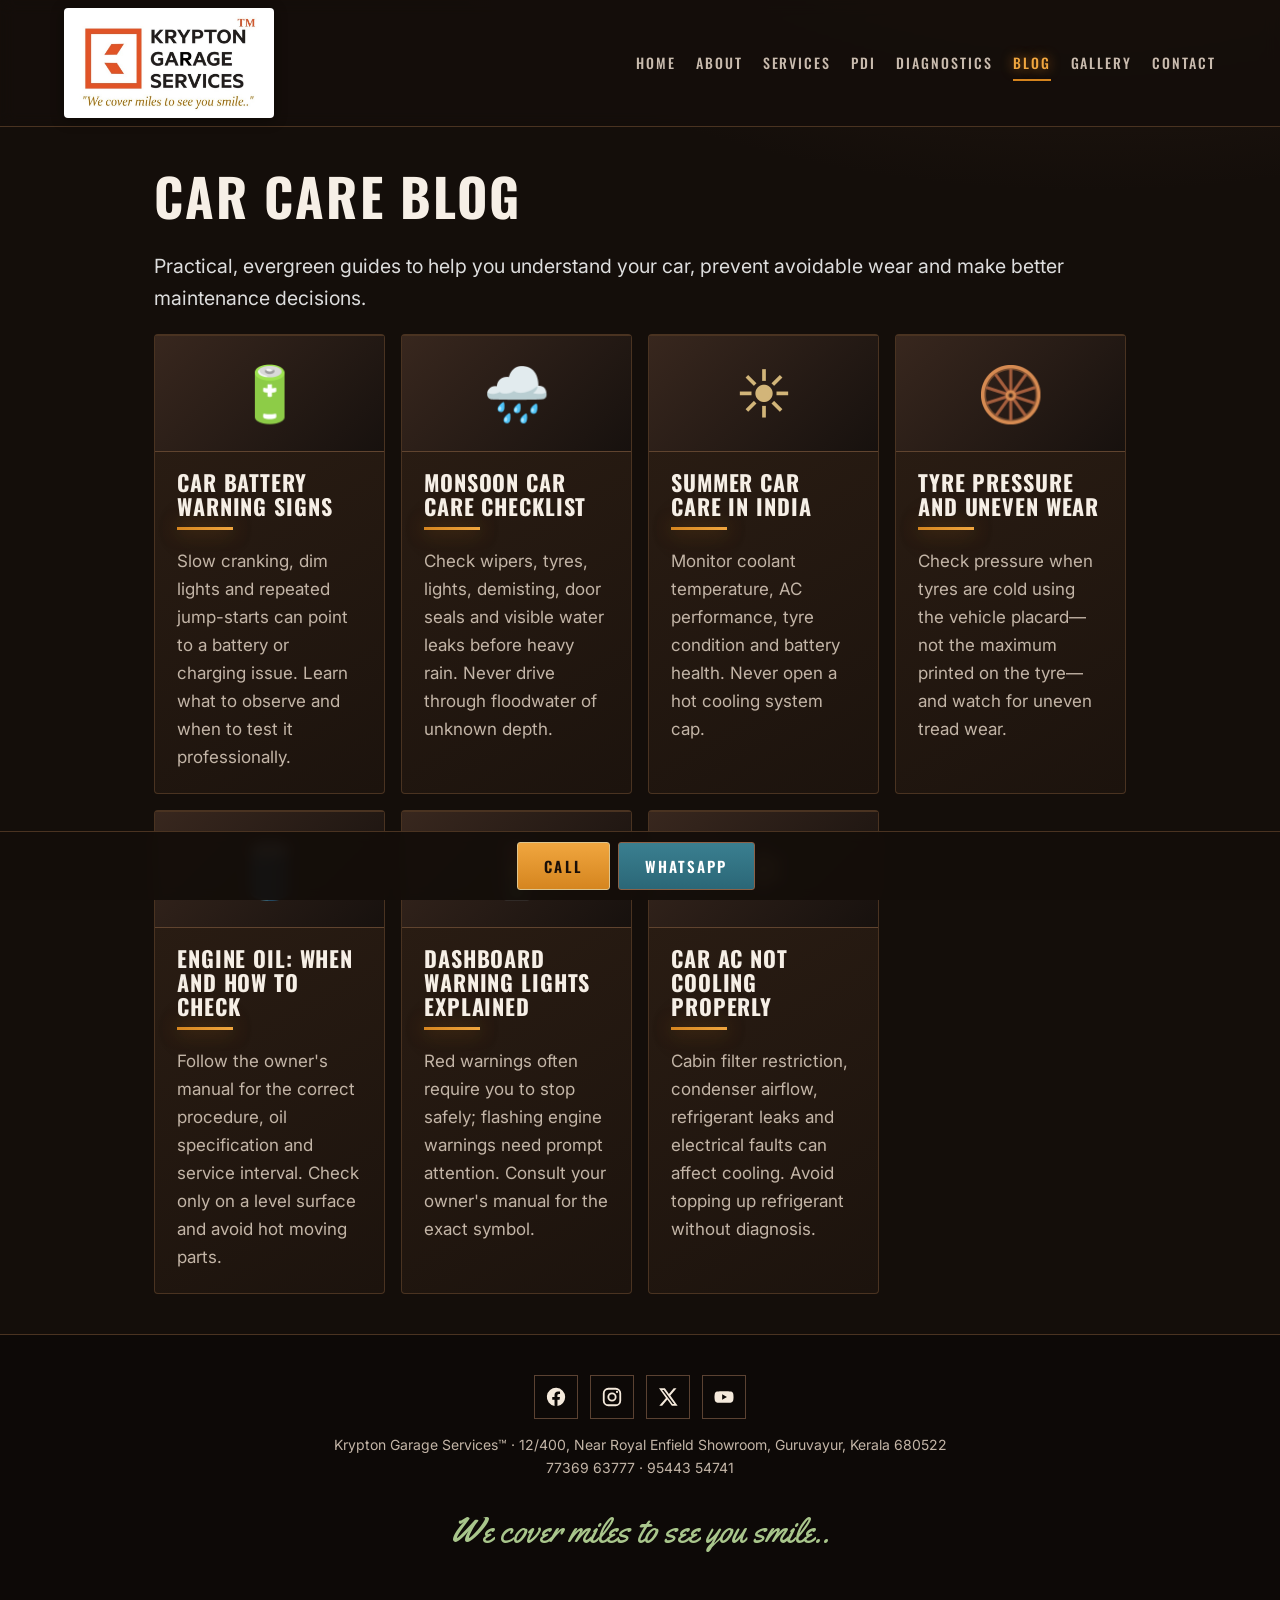
<file: blog.html>
<!doctype html><html lang=en><head><meta charset=utf-8><meta name=theme-color content="#140e0a"><meta name=viewport content="width=device-width,initial-scale=1"><title>Is PDI Really Necessary for a New Car? | Krypton Garage Blog</title><meta name=description content="Is a pre-delivery inspection really necessary for a new car? Why we say yes, what it can find, and what to check on delivery day."><link rel=canonical href="https://kryptongarage.in/blog.html"><meta property=og:type content=website><meta property=og:site_name content="Krypton Garage Services"><meta property=og:title content="Is PDI Really Necessary for a New Car? | Krypton Garage Blog"><meta property=og:description content="Is a pre-delivery inspection really necessary for a new car? Why we say yes, what it can find, and what to check on delivery day."><meta property=og:url content="https://kryptongarage.in/blog.html"><meta property=og:image content="https://kryptongarage.in/og-logo.jpg?v=3"><meta property=og:image:secure_url content="https://kryptongarage.in/og-logo.jpg?v=3"><meta property=og:image:type content=image/jpeg><meta property=og:image:width content=1200><meta property=og:image:height content=630><meta name=twitter:card content=summary_large_image><meta name=twitter:image content="https://kryptongarage.in/og-logo.jpg?v=3"><link rel=preconnect href=https://fonts.googleapis.com><link rel=preconnect href=https://fonts.gstatic.com crossorigin><link href="https://fonts.googleapis.com/css2?family=Oswald:wght@500;700&family=Inter:wght@400;500;600&family=Yellowtail&display=swap" rel=stylesheet><link rel=stylesheet href=style.css><script>document.documentElement.className='js'</script><script type="application/ld+json">{"@context": "https://schema.org", "@type": "AutoRepair", "name": "Krypton Garage Services", "url": "https://kryptongarage.in", "telephone": ["+917736963777", "+919544354741"], "slogan": "We cover miles to see you smile", "image": "https://kryptongarage.in/img/cover.jpg", "areaServed": ["Guruvayur", "Thrissur"], "address": {"@type": "PostalAddress", "streetAddress": "12/400, Near Royal Enfield Showroom", "addressLocality": "Guruvayur", "addressRegion": "Kerala", "postalCode": "680522", "addressCountry": "IN"}, "geo": {"@type": "GeoCoordinates", "latitude": 10.5840468, "longitude": 76.0393611}, "hasMap": "https://maps.app.goo.gl/5kHXYQaZtr5Z3fxL6", "founder": [{"@type": "Person", "name": "Vijith"}, {"@type": "Person", "name": "Rithesh Rajan"}], "sameAs": ["https://www.facebook.com/kryptongarageservices", "https://www.instagram.com/kryptongarageservices", "https://x.com/KryptonGarage", "https://www.youtube.com/@kryptongarageservices"]}</script></head><body><header><a class=brand href=index.html><img src=img/logo.jpg alt="Krypton Garage Services logo"></a><nav><a href=index.html>Home</a><a href=about.html>About</a><a href=index.html#services>Services</a><a href=pdi.html>PDI</a><a href=vehicle-diagnostics-guruvayur.html>Diagnostics</a><a href=blog.html class=on>Blog</a><a href=gallery.html>Gallery</a><a href=contact.html>Contact</a></nav></header><main><section class="w rv"><h1>Car Care Blog</h1><p class="lead">Practical, evergreen guides to help you understand your car, prevent avoidable wear and make better maintenance decisions.</p><div class="blog-grid">
<article><div class="blog-art">🔋</div><h2>Car battery warning signs</h2><p>Slow cranking, dim lights and repeated jump-starts can point to a battery or charging issue. Learn what to observe and when to test it professionally.</p></article>
<article><div class="blog-art">🌧️</div><h2>Monsoon car care checklist</h2><p>Check wipers, tyres, lights, demisting, door seals and visible water leaks before heavy rain. Never drive through floodwater of unknown depth.</p></article>
<article><div class="blog-art">☀️</div><h2>Summer car care in India</h2><p>Monitor coolant temperature, AC performance, tyre condition and battery health. Never open a hot cooling system cap.</p></article>
<article><div class="blog-art">🛞</div><h2>Tyre pressure and uneven wear</h2><p>Check pressure when tyres are cold using the vehicle placard—not the maximum printed on the tyre—and watch for uneven tread wear.</p></article>
<article><div class="blog-art">🛢️</div><h2>Engine oil: when and how to check</h2><p>Follow the owner's manual for the correct procedure, oil specification and service interval. Check only on a level surface and avoid hot moving parts.</p></article>

<article><div class="blog-art">🚦</div><h2>Dashboard warning lights explained</h2><p>Red warnings often require you to stop safely; flashing engine warnings need prompt attention. Consult your owner's manual for the exact symbol.</p></article>
<article><div class="blog-art">❄️</div><h2>Car AC not cooling properly</h2><p>Cabin filter restriction, condenser airflow, refrigerant leaks and electrical faults can affect cooling. Avoid topping up refrigerant without diagnosis.</p></article>

</div></section></main><div class=cta><a class=btn href='tel:+917736963777'>Call</a><a class='btn wa' href='https://wa.me/917736963777'>WhatsApp</a></div><footer><div class=soc><a href="https://www.facebook.com/kryptongarageservices" aria-label="Facebook" rel=noopener><svg viewBox="0 0 24 24"><path fill="currentColor" d="M22 12a10 10 0 1 0-11.6 9.9v-7H7.9V12h2.5V9.8c0-2.5 1.5-3.9 3.8-3.9 1.1 0 2.2.2 2.2.2v2.5h-1.3c-1.2 0-1.6.8-1.6 1.6V12h2.8l-.4 2.9h-2.3v7A10 10 0 0 0 22 12z"/></svg></a><a href="https://www.instagram.com/kryptongarageservices" aria-label="Instagram" rel=noopener><svg viewBox="0 0 24 24"><g fill="none" stroke="currentColor" stroke-width="2"><rect x="3" y="3" width="18" height="18" rx="5"/><circle cx="12" cy="12" r="4"/></g><circle cx="17.5" cy="6.5" r="1.2" fill="currentColor"/></svg></a><a href="https://x.com/KryptonGarage" aria-label="X" rel=noopener><svg viewBox="0 0 24 24"><path fill="currentColor" d="M18.2 2.5h3.1l-6.8 7.8 8 11.2h-6.3l-4.9-6.8-5.7 6.8H2.5l7.3-8.4L2.2 2.5h6.4l4.4 6.2 5.2-6.2zm-1.1 17.1h1.7L7.4 4.3H5.6l11.5 15.3z"/></svg></a><a href="https://www.youtube.com/@kryptongarageservices" aria-label="YouTube" rel=noopener><svg viewBox="0 0 24 24"><path fill="currentColor" d="M22 8.2a3 3 0 0 0-2.1-2.1C18 5.6 12 5.6 12 5.6s-6 0-7.9.5A3 3 0 0 0 2 8.2 31 31 0 0 0 1.6 12a31 31 0 0 0 .4 3.8 3 3 0 0 0 2.1 2.1c1.9.5 7.9.5 7.9.5s6 0 7.9-.5a3 3 0 0 0 2.1-2.1c.4-1.3.4-3.8.4-3.8s0-2.5-.4-3.8zM10 15V9l5.2 3z"/></svg></a></div><p>Krypton Garage Services™ · 12/400, Near Royal Enfield Showroom, Guruvayur, Kerala 680522<br>77369 63777 · 95443 54741</p><p class=script>We cover miles to see you smile..</p></footer><script>var o=new IntersectionObserver(function(e){e.forEach(function(x){if(x.isIntersecting){x.target.classList.add('in');o.unobserve(x.target)}})},{threshold:.12});document.querySelectorAll('.rv').forEach(function(e){o.observe(e)})</script><script src=app.js defer></script></body></html>
</file>
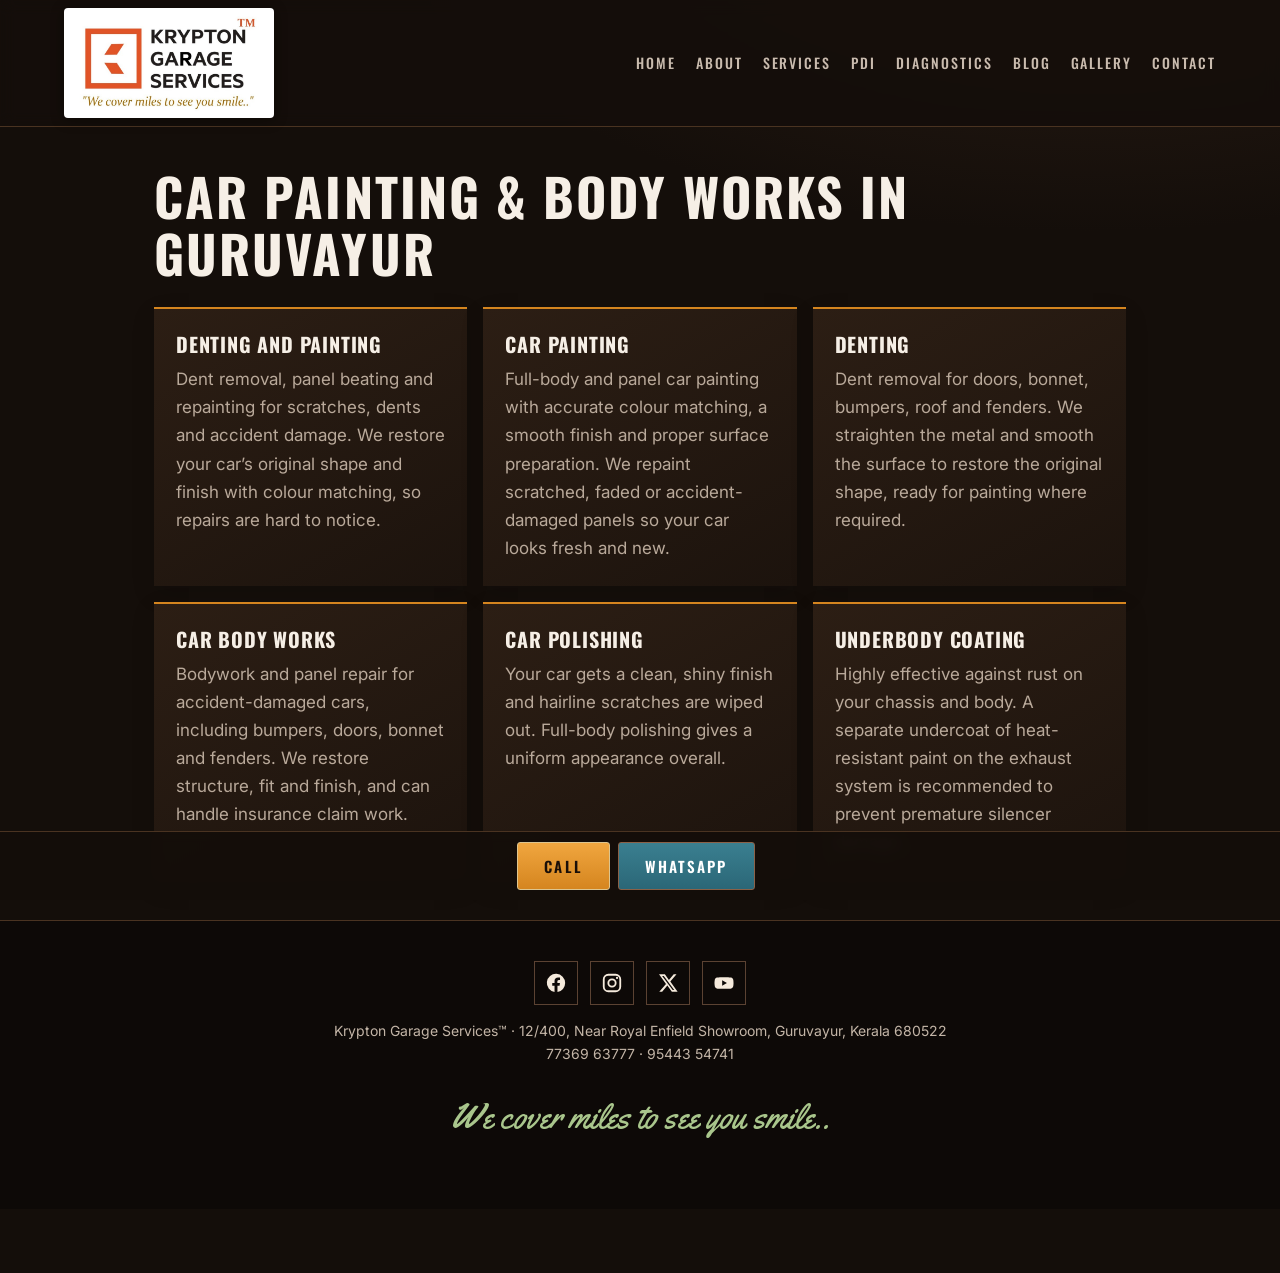
<file: car-painting-guruvayur.html>
<!doctype html><html lang=en><head><meta charset=utf-8><meta name=theme-color content="#140e0a"><meta name=viewport content="width=device-width,initial-scale=1"><title>Car Painting, Denting &amp; Body Works in Guruvayur | Krypton Garage</title><meta name=description content="Car painting, denting, body works, polishing and underbody coating in Guruvayur and Thrissur with accurate colour matching. Call 77369 63777."><link rel=canonical href="https://kryptongarage.in/car-painting-guruvayur.html"><meta property=og:type content=website><meta property=og:site_name content="Krypton Garage Services"><meta property=og:title content="Car Painting, Denting &amp; Body Works in Guruvayur | Krypton Garage"><meta property=og:description content="Car painting, denting, body works, polishing and underbody coating in Guruvayur and Thrissur with accurate colour matching. Call 77369 63777."><meta property=og:url content="https://kryptongarage.in/car-painting-guruvayur.html"><meta property=og:image content="https://kryptongarage.in/og-logo.jpg?v=3"><meta property=og:image:secure_url content="https://kryptongarage.in/og-logo.jpg?v=3"><meta property=og:image:type content=image/jpeg><meta property=og:image:width content=1200><meta property=og:image:height content=630><meta name=twitter:card content=summary_large_image><meta name=twitter:image content="https://kryptongarage.in/og-logo.jpg?v=3"><link rel=preconnect href=https://fonts.googleapis.com><link rel=preconnect href=https://fonts.gstatic.com crossorigin><link href="https://fonts.googleapis.com/css2?family=Oswald:wght@500;700&family=Inter:wght@400;500;600&family=Yellowtail&display=swap" rel=stylesheet><link rel=stylesheet href=style.css><script>document.documentElement.className='js'</script><script type="application/ld+json">{"@context": "https://schema.org", "@type": "AutoRepair", "name": "Krypton Garage Services", "url": "https://kryptongarage.in", "telephone": ["+917736963777", "+919544354741"], "slogan": "We cover miles to see you smile", "image": "https://kryptongarage.in/img/cover.jpg", "areaServed": ["Guruvayur", "Thrissur"], "address": {"@type": "PostalAddress", "streetAddress": "12/400, Near Royal Enfield Showroom", "addressLocality": "Guruvayur", "addressRegion": "Kerala", "postalCode": "680522", "addressCountry": "IN"}, "geo": {"@type": "GeoCoordinates", "latitude": 10.5840468, "longitude": 76.0393611}, "hasMap": "https://maps.app.goo.gl/5kHXYQaZtr5Z3fxL6", "founder": [{"@type": "Person", "name": "Vijith"}, {"@type": "Person", "name": "Rithesh Rajan"}], "sameAs": ["https://www.facebook.com/kryptongarageservices", "https://www.instagram.com/kryptongarageservices", "https://x.com/KryptonGarage", "https://www.youtube.com/@kryptongarageservices"]}</script></head><body><header><a class=brand href=index.html><img src=img/logo.jpg alt="Krypton Garage Services logo"></a><nav><a href=index.html>Home</a><a href=about.html>About</a><a href=index.html#services>Services</a><a href=pdi.html>PDI</a><a href=vehicle-diagnostics-guruvayur.html>Diagnostics</a><a href=blog.html>Blog</a><a href=gallery.html>Gallery</a><a href=contact.html>Contact</a></nav></header><main><section class="w rv"><h1>Car Painting &amp; Body Works in Guruvayur</h1><div class=svc><article><h3>Denting and painting</h3><p>Dent removal, panel beating and repainting for scratches, dents and accident damage. We restore your car’s original shape and finish with colour matching, so repairs are hard to notice.</p></article><article><h3>Car painting</h3><p>Full-body and panel car painting with accurate colour matching, a smooth finish and proper surface preparation. We repaint scratched, faded or accident-damaged panels so your car looks fresh and new.</p></article><article><h3>Denting</h3><p>Dent removal for doors, bonnet, bumpers, roof and fenders. We straighten the metal and smooth the surface to restore the original shape, ready for painting where required.</p></article><article><h3>Car body works</h3><p>Bodywork and panel repair for accident-damaged cars, including bumpers, doors, bonnet and fenders. We restore structure, fit and finish, and can handle insurance claim work.</p></article><article><h3>Car polishing</h3><p>Your car gets a clean, shiny finish and hairline scratches are wiped out. Full-body polishing gives a uniform appearance overall.</p></article><article><h3>Underbody coating</h3><p>Highly effective against rust on your chassis and body. A separate undercoat of heat-resistant paint on the exhaust system is recommended to prevent premature silencer damage.</p></article></div></section></main><div class=cta><a class=btn href='tel:+917736963777'>Call</a><a class='btn wa' href='https://wa.me/917736963777'>WhatsApp</a></div><footer><div class=soc><a href="https://www.facebook.com/kryptongarageservices" aria-label="Facebook" rel=noopener><svg viewBox="0 0 24 24"><path fill="currentColor" d="M22 12a10 10 0 1 0-11.6 9.9v-7H7.9V12h2.5V9.8c0-2.5 1.5-3.9 3.8-3.9 1.1 0 2.2.2 2.2.2v2.5h-1.3c-1.2 0-1.6.8-1.6 1.6V12h2.8l-.4 2.9h-2.3v7A10 10 0 0 0 22 12z"/></svg></a><a href="https://www.instagram.com/kryptongarageservices" aria-label="Instagram" rel=noopener><svg viewBox="0 0 24 24"><g fill="none" stroke="currentColor" stroke-width="2"><rect x="3" y="3" width="18" height="18" rx="5"/><circle cx="12" cy="12" r="4"/></g><circle cx="17.5" cy="6.5" r="1.2" fill="currentColor"/></svg></a><a href="https://x.com/KryptonGarage" aria-label="X" rel=noopener><svg viewBox="0 0 24 24"><path fill="currentColor" d="M18.2 2.5h3.1l-6.8 7.8 8 11.2h-6.3l-4.9-6.8-5.7 6.8H2.5l7.3-8.4L2.2 2.5h6.4l4.4 6.2 5.2-6.2zm-1.1 17.1h1.7L7.4 4.3H5.6l11.5 15.3z"/></svg></a><a href="https://www.youtube.com/@kryptongarageservices" aria-label="YouTube" rel=noopener><svg viewBox="0 0 24 24"><path fill="currentColor" d="M22 8.2a3 3 0 0 0-2.1-2.1C18 5.6 12 5.6 12 5.6s-6 0-7.9.5A3 3 0 0 0 2 8.2 31 31 0 0 0 1.6 12a31 31 0 0 0 .4 3.8 3 3 0 0 0 2.1 2.1c1.9.5 7.9.5 7.9.5s6 0 7.9-.5a3 3 0 0 0 2.1-2.1c.4-1.3.4-3.8.4-3.8s0-2.5-.4-3.8zM10 15V9l5.2 3z"/></svg></a></div><p>Krypton Garage Services™ · 12/400, Near Royal Enfield Showroom, Guruvayur, Kerala 680522<br>77369 63777 · 95443 54741</p><p class=script>We cover miles to see you smile..</p></footer><script>var o=new IntersectionObserver(function(e){e.forEach(function(x){if(x.isIntersecting){x.target.classList.add('in');o.unobserve(x.target)}})},{threshold:.12});document.querySelectorAll('.rv').forEach(function(e){o.observe(e)})</script><script src=app.js defer></script></body></html>
</file>
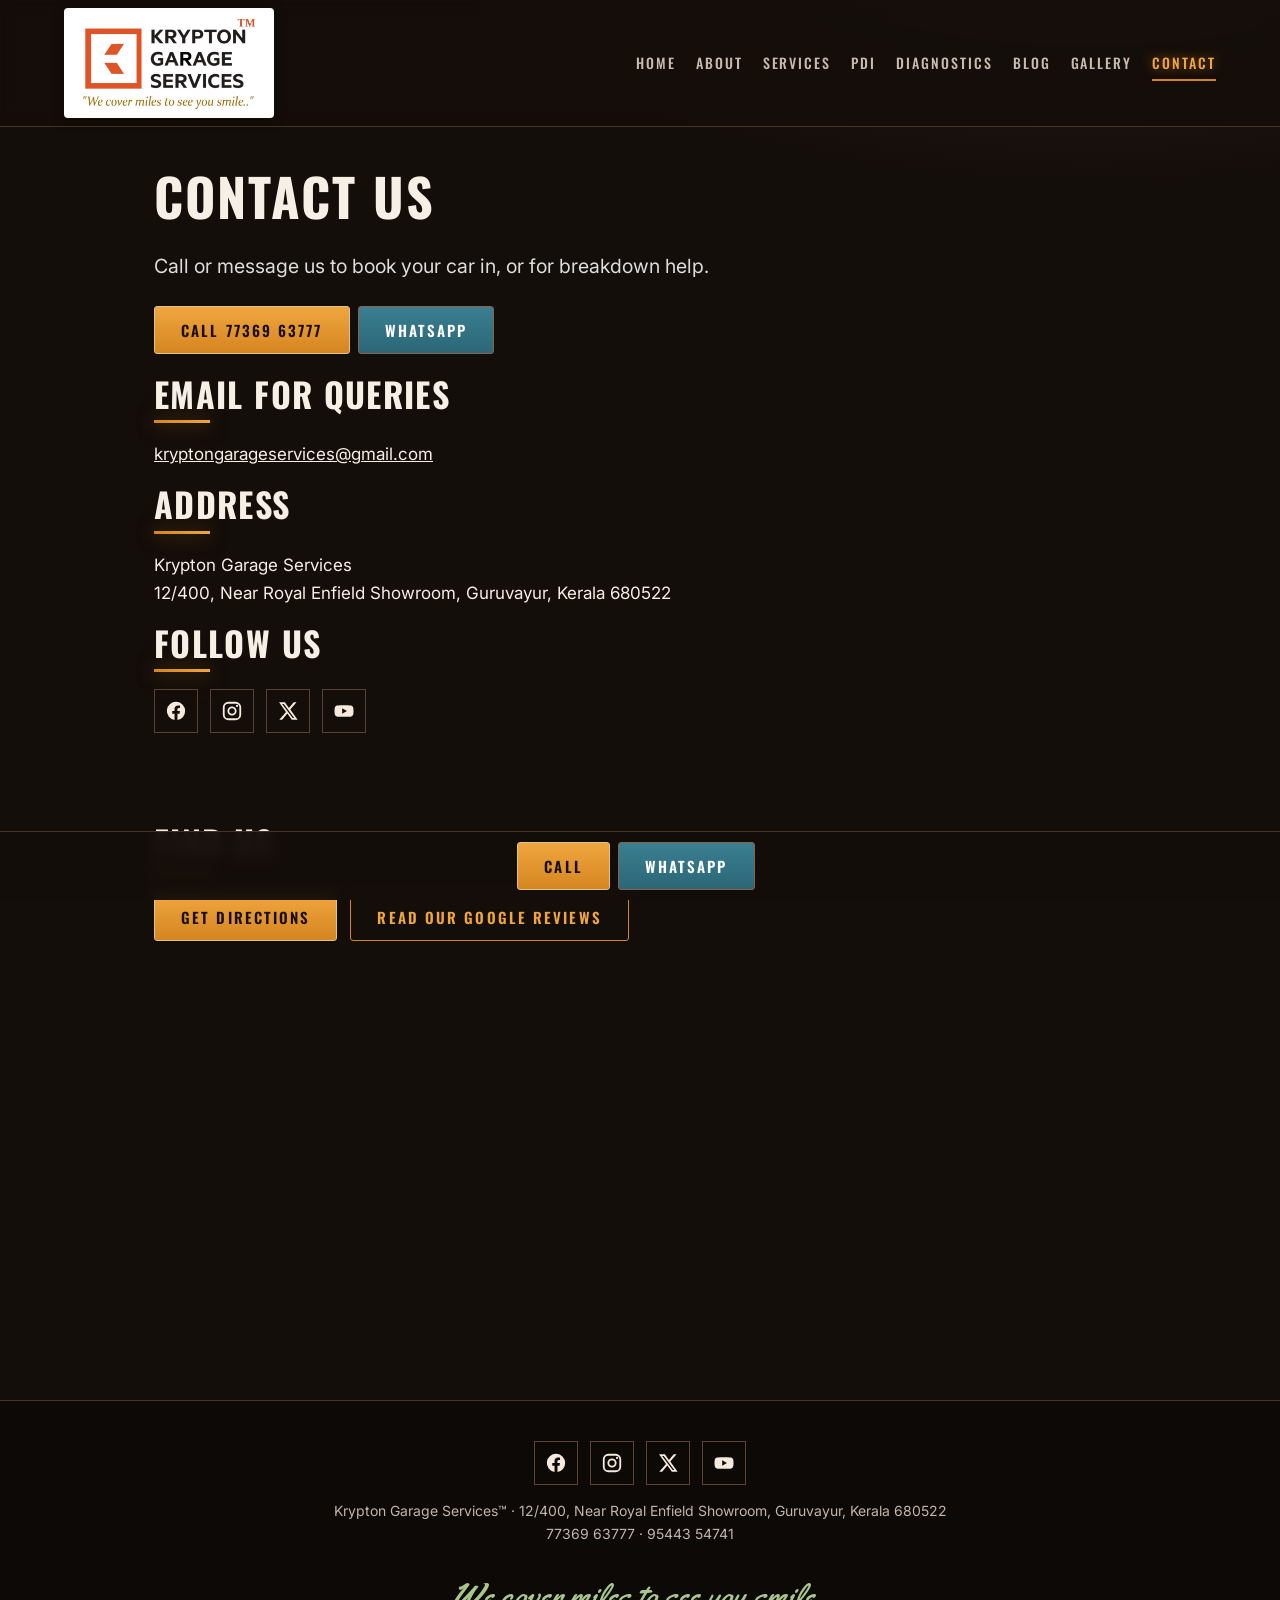
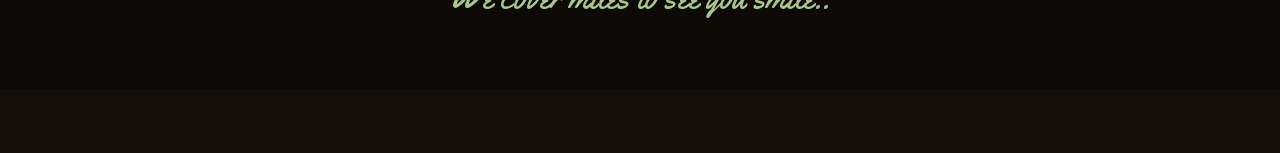
<file: contact.html>
<!doctype html><html lang=en><head><meta charset=utf-8><meta name=theme-color content="#140e0a"><meta name=viewport content="width=device-width,initial-scale=1"><title>Contact Krypton Garage Services | Guruvayur</title><meta name=description content="Call or WhatsApp Krypton Garage Services, 12/400 near Royal Enfield Showroom, Guruvayur: 77369 63777, 95443 54741."><link rel=canonical href="https://kryptongarage.in/contact.html"><meta property=og:type content=website><meta property=og:site_name content="Krypton Garage Services"><meta property=og:title content="Contact Krypton Garage Services | Guruvayur"><meta property=og:description content="Call or WhatsApp Krypton Garage Services, 12/400 near Royal Enfield Showroom, Guruvayur: 77369 63777, 95443 54741."><meta property=og:url content="https://kryptongarage.in/contact.html"><meta property=og:image content="https://kryptongarage.in/og-logo.jpg?v=3"><meta property=og:image:secure_url content="https://kryptongarage.in/og-logo.jpg?v=3"><meta property=og:image:type content=image/jpeg><meta property=og:image:width content=1200><meta property=og:image:height content=630><meta name=twitter:card content=summary_large_image><meta name=twitter:image content="https://kryptongarage.in/og-logo.jpg?v=3"><link rel=preconnect href=https://fonts.googleapis.com><link rel=preconnect href=https://fonts.gstatic.com crossorigin><link href="https://fonts.googleapis.com/css2?family=Oswald:wght@500;700&family=Inter:wght@400;500;600&family=Yellowtail&display=swap" rel=stylesheet><link rel=stylesheet href=style.css><script>document.documentElement.className='js'</script><script type="application/ld+json">{"@context": "https://schema.org", "@type": "AutoRepair", "name": "Krypton Garage Services", "url": "https://kryptongarage.in", "telephone": ["+917736963777", "+919544354741"], "slogan": "We cover miles to see you smile", "image": "https://kryptongarage.in/img/cover.jpg", "areaServed": ["Guruvayur", "Thrissur"], "address": {"@type": "PostalAddress", "streetAddress": "12/400, Near Royal Enfield Showroom", "addressLocality": "Guruvayur", "addressRegion": "Kerala", "postalCode": "680522", "addressCountry": "IN"}, "geo": {"@type": "GeoCoordinates", "latitude": 10.5840468, "longitude": 76.0393611}, "hasMap": "https://maps.app.goo.gl/5kHXYQaZtr5Z3fxL6", "founder": [{"@type": "Person", "name": "Vijith"}, {"@type": "Person", "name": "Rithesh Rajan"}], "sameAs": ["https://www.facebook.com/kryptongarageservices", "https://www.instagram.com/kryptongarageservices", "https://x.com/KryptonGarage", "https://www.youtube.com/@kryptongarageservices"]}</script></head><body><header><a class=brand href=index.html><img src=img/logo.jpg alt="Krypton Garage Services logo"></a><nav><a href=index.html>Home</a><a href=about.html>About</a><a href=index.html#services>Services</a><a href=pdi.html>PDI</a><a href=vehicle-diagnostics-guruvayur.html>Diagnostics</a><a href=blog.html>Blog</a><a href=gallery.html>Gallery</a><a href=contact.html class=on>Contact</a></nav></header><main><section class="w rv"><h1>Contact Us</h1><p class=lead>Call or message us to book your car in, or for breakdown help.</p><p><a class=btn href='tel:+917736963777'>Call 77369 63777</a><a class='btn wa' href='https://wa.me/917736963777'>WhatsApp</a></p><h2>Email for queries</h2><p><a href="mailto:kryptongarageservices@gmail.com">kryptongarageservices@gmail.com</a></p><h2>Address</h2><p>Krypton Garage Services<br>12/400, Near Royal Enfield Showroom, Guruvayur, Kerala 680522</p><h2>Follow us</h2><div class=soc><a href="https://www.facebook.com/kryptongarageservices" aria-label="Facebook" rel=noopener><svg viewBox="0 0 24 24"><path fill="currentColor" d="M22 12a10 10 0 1 0-11.6 9.9v-7H7.9V12h2.5V9.8c0-2.5 1.5-3.9 3.8-3.9 1.1 0 2.2.2 2.2.2v2.5h-1.3c-1.2 0-1.6.8-1.6 1.6V12h2.8l-.4 2.9h-2.3v7A10 10 0 0 0 22 12z"/></svg></a><a href="https://www.instagram.com/kryptongarageservices" aria-label="Instagram" rel=noopener><svg viewBox="0 0 24 24"><g fill="none" stroke="currentColor" stroke-width="2"><rect x="3" y="3" width="18" height="18" rx="5"/><circle cx="12" cy="12" r="4"/></g><circle cx="17.5" cy="6.5" r="1.2" fill="currentColor"/></svg></a><a href="https://x.com/KryptonGarage" aria-label="X" rel=noopener><svg viewBox="0 0 24 24"><path fill="currentColor" d="M18.2 2.5h3.1l-6.8 7.8 8 11.2h-6.3l-4.9-6.8-5.7 6.8H2.5l7.3-8.4L2.2 2.5h6.4l4.4 6.2 5.2-6.2zm-1.1 17.1h1.7L7.4 4.3H5.6l11.5 15.3z"/></svg></a><a href="https://www.youtube.com/@kryptongarageservices" aria-label="YouTube" rel=noopener><svg viewBox="0 0 24 24"><path fill="currentColor" d="M22 8.2a3 3 0 0 0-2.1-2.1C18 5.6 12 5.6 12 5.6s-6 0-7.9.5A3 3 0 0 0 2 8.2 31 31 0 0 0 1.6 12a31 31 0 0 0 .4 3.8 3 3 0 0 0 2.1 2.1c1.9.5 7.9.5 7.9.5s6 0 7.9-.5a3 3 0 0 0 2.1-2.1c.4-1.3.4-3.8.4-3.8s0-2.5-.4-3.8zM10 15V9l5.2 3z"/></svg></a></div></section><section class="w rv"><h2>Find us</h2><p><a class=btn href="https://maps.app.goo.gl/5kHXYQaZtr5Z3fxL6">Get directions</a> <a class="btn btn-outline" href="https://share.google/FYMfvNi3i203ysoRS" target="_blank" rel="noopener">Read our Google reviews</a></p><iframe title="Krypton Garage Services on Google Maps" src="https://www.google.com/maps?q=Krypton+Garage+Services,+Guruvayur&ll=10.5840468,76.0393611&z=16&output=embed" loading=lazy referrerpolicy=no-referrer-when-downgrade></iframe></section></main><div class=cta><a class=btn href='tel:+917736963777'>Call</a><a class='btn wa' href='https://wa.me/917736963777'>WhatsApp</a></div><footer><div class=soc><a href="https://www.facebook.com/kryptongarageservices" aria-label="Facebook" rel=noopener><svg viewBox="0 0 24 24"><path fill="currentColor" d="M22 12a10 10 0 1 0-11.6 9.9v-7H7.9V12h2.5V9.8c0-2.5 1.5-3.9 3.8-3.9 1.1 0 2.2.2 2.2.2v2.5h-1.3c-1.2 0-1.6.8-1.6 1.6V12h2.8l-.4 2.9h-2.3v7A10 10 0 0 0 22 12z"/></svg></a><a href="https://www.instagram.com/kryptongarageservices" aria-label="Instagram" rel=noopener><svg viewBox="0 0 24 24"><g fill="none" stroke="currentColor" stroke-width="2"><rect x="3" y="3" width="18" height="18" rx="5"/><circle cx="12" cy="12" r="4"/></g><circle cx="17.5" cy="6.5" r="1.2" fill="currentColor"/></svg></a><a href="https://x.com/KryptonGarage" aria-label="X" rel=noopener><svg viewBox="0 0 24 24"><path fill="currentColor" d="M18.2 2.5h3.1l-6.8 7.8 8 11.2h-6.3l-4.9-6.8-5.7 6.8H2.5l7.3-8.4L2.2 2.5h6.4l4.4 6.2 5.2-6.2zm-1.1 17.1h1.7L7.4 4.3H5.6l11.5 15.3z"/></svg></a><a href="https://www.youtube.com/@kryptongarageservices" aria-label="YouTube" rel=noopener><svg viewBox="0 0 24 24"><path fill="currentColor" d="M22 8.2a3 3 0 0 0-2.1-2.1C18 5.6 12 5.6 12 5.6s-6 0-7.9.5A3 3 0 0 0 2 8.2 31 31 0 0 0 1.6 12a31 31 0 0 0 .4 3.8 3 3 0 0 0 2.1 2.1c1.9.5 7.9.5 7.9.5s6 0 7.9-.5a3 3 0 0 0 2.1-2.1c.4-1.3.4-3.8.4-3.8s0-2.5-.4-3.8zM10 15V9l5.2 3z"/></svg></a></div><p>Krypton Garage Services™ · 12/400, Near Royal Enfield Showroom, Guruvayur, Kerala 680522<br>77369 63777 · 95443 54741</p><p class=script>We cover miles to see you smile..</p></footer><script>var o=new IntersectionObserver(function(e){e.forEach(function(x){if(x.isIntersecting){x.target.classList.add('in');o.unobserve(x.target)}})},{threshold:.12});document.querySelectorAll('.rv').forEach(function(e){o.observe(e)})</script><script src=app.js defer></script></body></html>
</file>
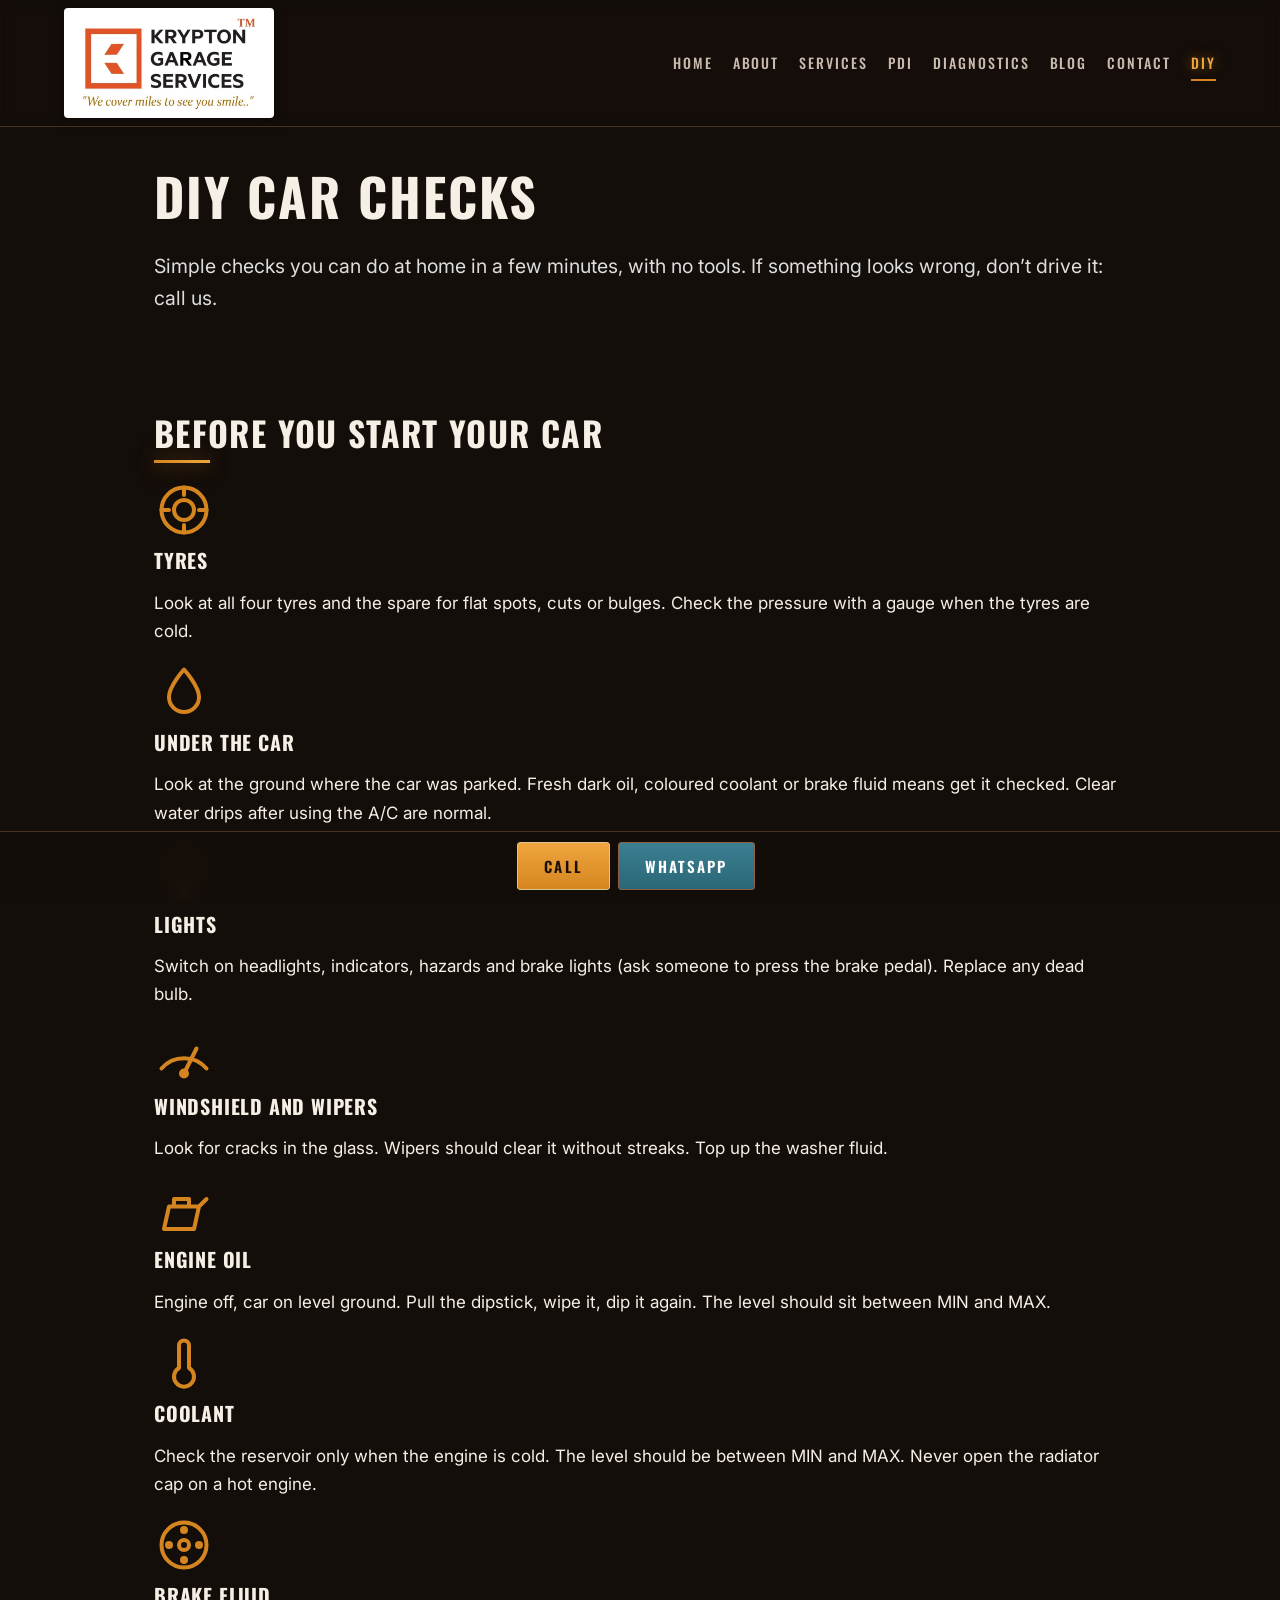
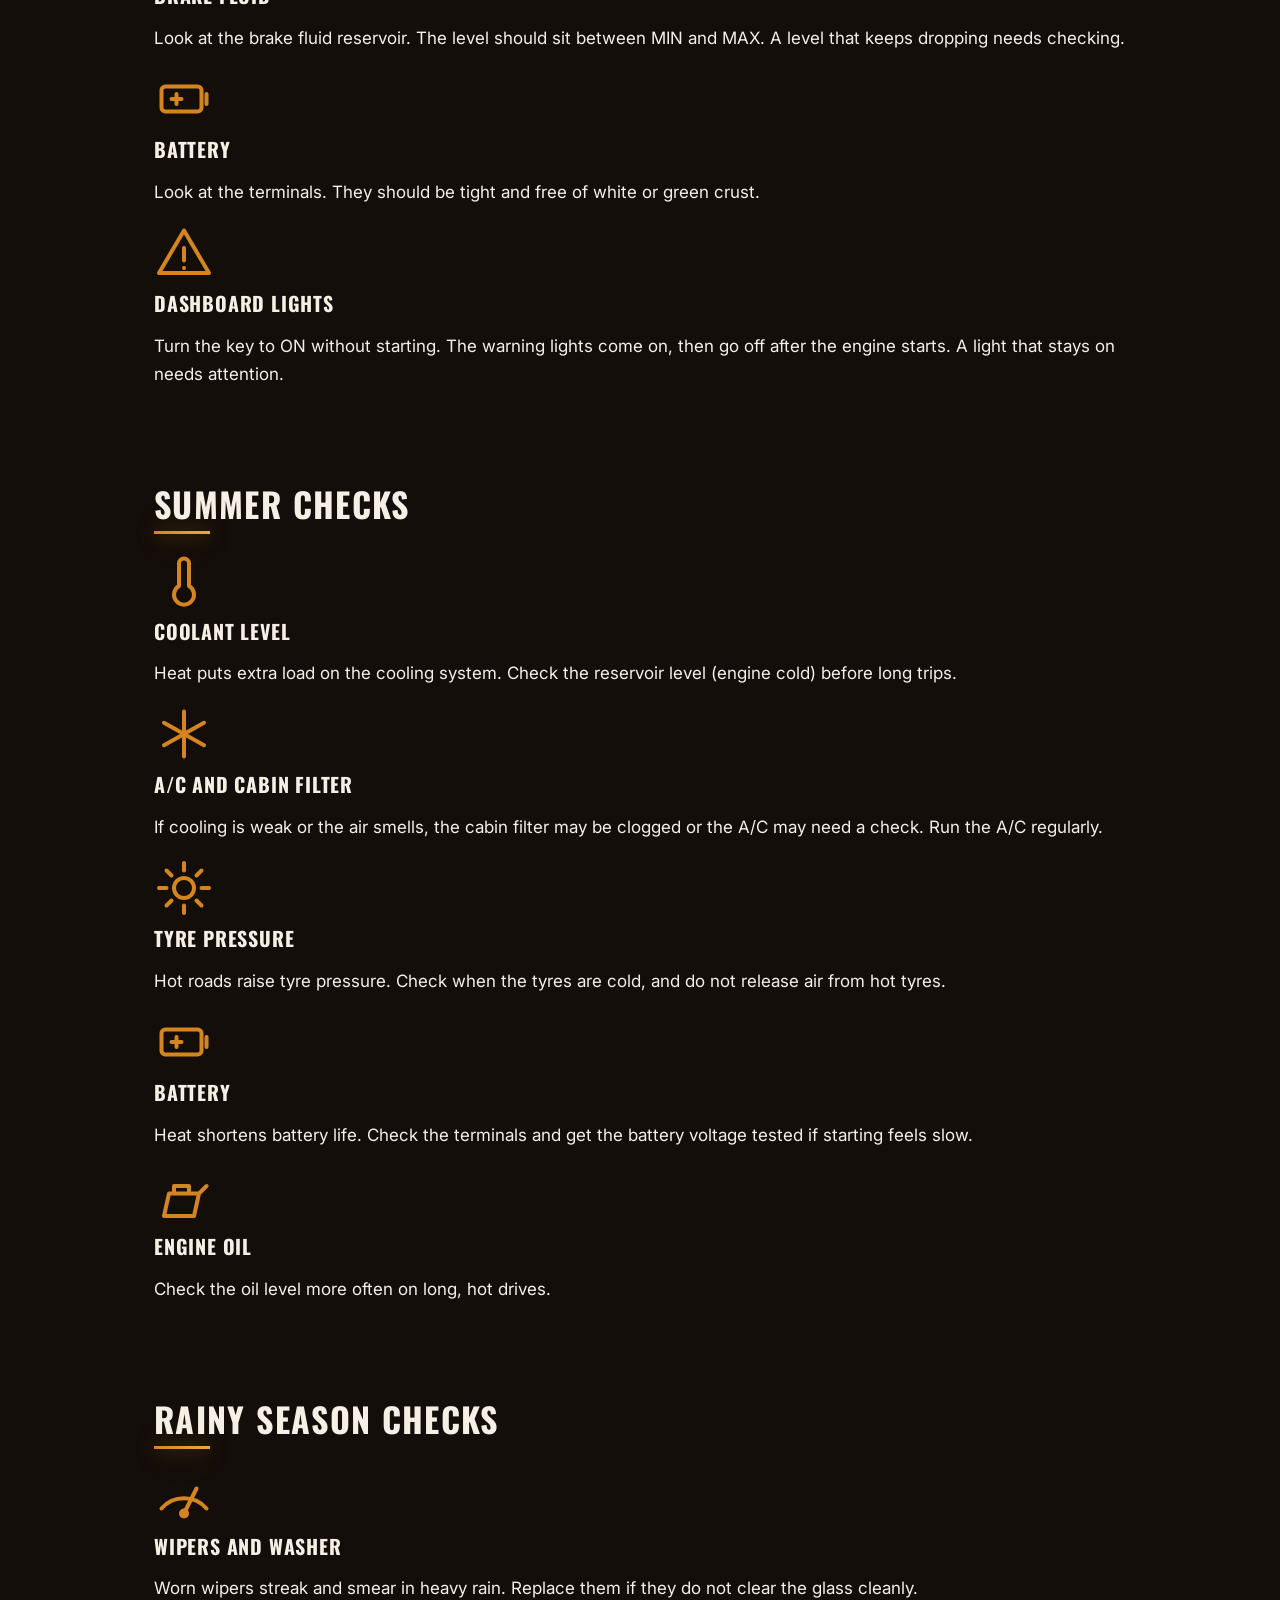
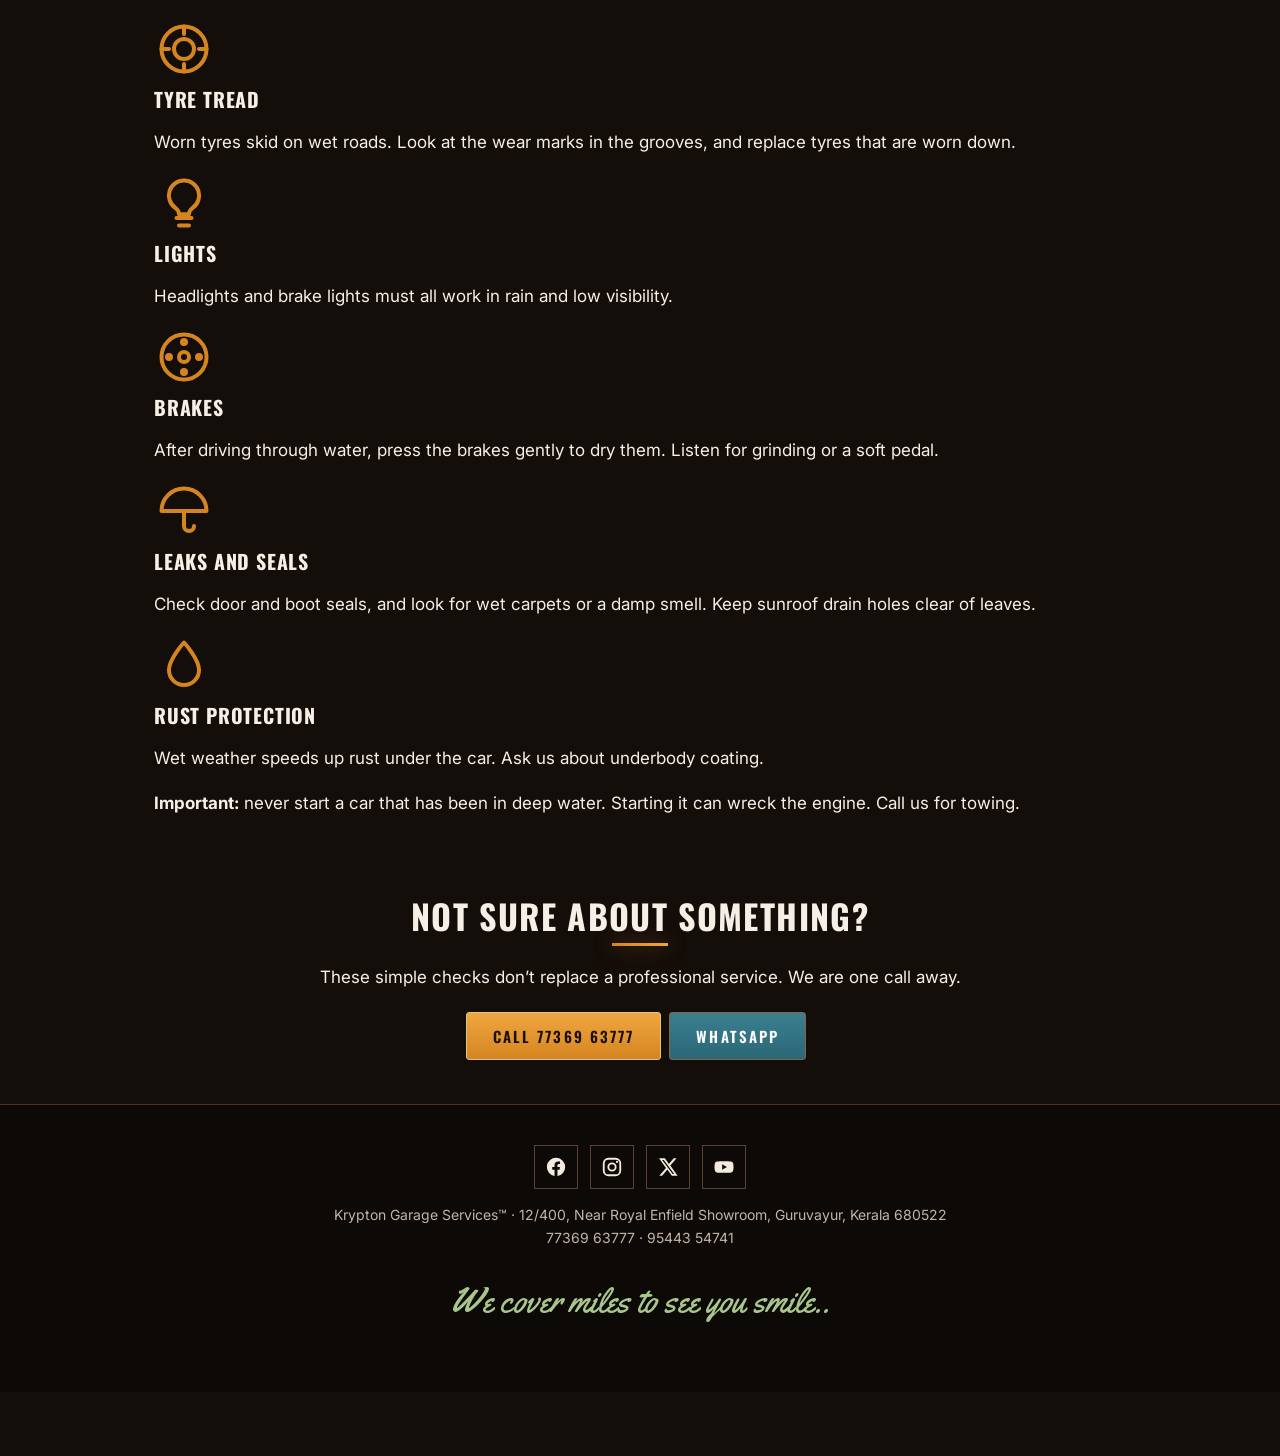
<file: diy.html>
<!doctype html><html lang=en><head><meta charset=utf-8><meta name=viewport content="width=device-width,initial-scale=1"><title>DIY Car Checks at Home | Krypton Garage Services</title><meta name=description content="Simple car checks you can do at home before starting your car, plus summer and rainy season checks. Tips from Krypton Garage Services, Guruvayur."><link rel=canonical href="https://kryptongarage.in/diy.html"><meta property=og:image content="https://kryptongarage.in/img/cover.jpg"><link rel=preconnect href=https://fonts.googleapis.com><link rel=preconnect href=https://fonts.gstatic.com crossorigin><link href="https://fonts.googleapis.com/css2?family=Oswald:wght@500;700&family=Inter:wght@400;500;600&family=Yellowtail&display=swap" rel=stylesheet><link rel=stylesheet href=style.css><script>document.documentElement.className='js'</script><script type="application/ld+json">{"@context": "https://schema.org", "@type": "AutoRepair", "name": "Krypton Garage Services", "url": "https://kryptongarage.in", "email": "kryptongarageservices@gmail.com", "telephone": ["+917736963777", "+919544354741"], "slogan": "We cover miles to see you smile", "image": "https://kryptongarage.in/img/cover.jpg", "areaServed": ["Guruvayur", "Thrissur"], "address": {"@type": "PostalAddress", "streetAddress": "12/400, Near Royal Enfield Showroom", "addressLocality": "Guruvayur", "addressRegion": "Kerala", "postalCode": "680522", "addressCountry": "IN"}, "geo": {"@type": "GeoCoordinates", "latitude": 10.5840468, "longitude": 76.0393611}, "hasMap": "https://maps.app.goo.gl/5kHXYQaZtr5Z3fxL6", "founder": [{"@type": "Person", "name": "Vijith"}, {"@type": "Person", "name": "Rithesh Rajan"}], "sameAs": ["https://www.facebook.com/kryptongarageservices", "https://www.instagram.com/kryptongarageservices", "https://x.com/KryptonGarage", "https://www.youtube.com/@kryptongarageservices"]}</script></head><body><header><a class=brand href=index.html><img src=img/logo.jpg alt="Krypton Garage Services logo"></a><nav><a href=index.html>Home</a><a href=about.html>About</a><a href=index.html#services>Services</a><a href=pdi.html>PDI</a><a href=vehicle-diagnostics-guruvayur.html>Diagnostics</a><a href=blog.html>Blog</a><a href=contact.html>Contact</a><a href=diy.html class=on>DIY</a></nav></header><main><section class="w rv"><h1>DIY Car Checks</h1><p class=lead>Simple checks you can do at home in a few minutes, with no tools. If something looks wrong, don’t drive it: call us.</p></section>
<section class="w rv"><h2>Before you start your car</h2><div class=dly><article><svg class=ic viewBox="0 0 24 24" fill=none stroke=currentColor stroke-width=1.6 stroke-linecap=round stroke-linejoin=round><circle cx="12" cy="12" r="9"/><circle cx="12" cy="12" r="4"/><path d="M12 3v3M12 18v3M3 12h3M18 12h3"/></svg><h3>Tyres</h3><p>Look at all four tyres and the spare for flat spots, cuts or bulges. Check the pressure with a gauge when the tyres are cold.</p></article><article><svg class=ic viewBox="0 0 24 24" fill=none stroke=currentColor stroke-width=1.6 stroke-linecap=round stroke-linejoin=round><path d="M12 3s6 6.5 6 11a6 6 0 0 1-12 0c0-4.5 6-11 6-11z"/></svg><h3>Under the car</h3><p>Look at the ground where the car was parked. Fresh dark oil, coloured coolant or brake fluid means get it checked. Clear water drips after using the A/C are normal.</p></article><article><svg class=ic viewBox="0 0 24 24" fill=none stroke=currentColor stroke-width=1.6 stroke-linecap=round stroke-linejoin=round><path d="M9 18h6M10 21h4M12 3a6 6 0 0 0-3.5 10.9c.9.7 1.5 1.6 1.5 2.6h4c0-1 .6-1.9 1.5-2.6A6 6 0 0 0 12 3z"/></svg><h3>Lights</h3><p>Switch on headlights, indicators, hazards and brake lights (ask someone to press the brake pedal). Replace any dead bulb.</p></article><article><svg class=ic viewBox="0 0 24 24" fill=none stroke=currentColor stroke-width=1.6 stroke-linecap=round stroke-linejoin=round><path d="M3 17a12 12 0 0 1 18 0"/><path d="M12 19 17 9"/><circle cx="12" cy="19" r="1.2"/></svg><h3>Windshield and wipers</h3><p>Look for cracks in the glass. Wipers should clear it without streaks. Top up the washer fluid.</p></article><article><svg class=ic viewBox="0 0 24 24" fill=none stroke=currentColor stroke-width=1.6 stroke-linecap=round stroke-linejoin=round><path d="M4 20h12l2-9H6zM8 11V8h6v3M18 11l3-3"/></svg><h3>Engine oil</h3><p>Engine off, car on level ground. Pull the dipstick, wipe it, dip it again. The level should sit between MIN and MAX.</p></article><article><svg class=ic viewBox="0 0 24 24" fill=none stroke=currentColor stroke-width=1.6 stroke-linecap=round stroke-linejoin=round><path d="M10 14V5a2 2 0 0 1 4 0v9a4 4 0 1 1-4 0z"/></svg><h3>Coolant</h3><p>Check the reservoir only when the engine is cold. The level should be between MIN and MAX. Never open the radiator cap on a hot engine.</p></article><article><svg class=ic viewBox="0 0 24 24" fill=none stroke=currentColor stroke-width=1.6 stroke-linecap=round stroke-linejoin=round><circle cx="12" cy="12" r="9"/><circle cx="12" cy="12" r="2"/><circle cx="12" cy="6" r=".8"/><circle cx="18" cy="12" r=".8"/><circle cx="12" cy="18" r=".8"/><circle cx="6" cy="12" r=".8"/></svg><h3>Brake fluid</h3><p>Look at the brake fluid reservoir. The level should sit between MIN and MAX. A level that keeps dropping needs checking.</p></article><article><svg class=ic viewBox="0 0 24 24" fill=none stroke=currentColor stroke-width=1.6 stroke-linecap=round stroke-linejoin=round><rect x="3" y="7" width="16" height="10" rx="1.5"/><path d="M21 10v4M7 12h4M9 10v4"/></svg><h3>Battery</h3><p>Look at the terminals. They should be tight and free of white or green crust.</p></article><article><svg class=ic viewBox="0 0 24 24" fill=none stroke=currentColor stroke-width=1.6 stroke-linecap=round stroke-linejoin=round><path d="M12 3 2 20h20L12 3z"/><path d="M12 10v5M12 18h.01"/></svg><h3>Dashboard lights</h3><p>Turn the key to ON without starting. The warning lights come on, then go off after the engine starts. A light that stays on needs attention.</p></article></div></section>
<section class="w rv"><h2>Summer checks</h2><div class=dly><article><svg class=ic viewBox="0 0 24 24" fill=none stroke=currentColor stroke-width=1.6 stroke-linecap=round stroke-linejoin=round><path d="M10 14V5a2 2 0 0 1 4 0v9a4 4 0 1 1-4 0z"/></svg><h3>Coolant level</h3><p>Heat puts extra load on the cooling system. Check the reservoir level (engine cold) before long trips.</p></article><article><svg class=ic viewBox="0 0 24 24" fill=none stroke=currentColor stroke-width=1.6 stroke-linecap=round stroke-linejoin=round><path d="M12 3v18M4 7.5l16 9M4 16.5l16-9"/></svg><h3>A/C and cabin filter</h3><p>If cooling is weak or the air smells, the cabin filter may be clogged or the A/C may need a check. Run the A/C regularly.</p></article><article><svg class=ic viewBox="0 0 24 24" fill=none stroke=currentColor stroke-width=1.6 stroke-linecap=round stroke-linejoin=round><circle cx="12" cy="12" r="4"/><path d="M12 2v3M12 19v3M2 12h3M19 12h3M5 5l2 2M17 17l2 2M19 5l-2 2M7 17l-2 2"/></svg><h3>Tyre pressure</h3><p>Hot roads raise tyre pressure. Check when the tyres are cold, and do not release air from hot tyres.</p></article><article><svg class=ic viewBox="0 0 24 24" fill=none stroke=currentColor stroke-width=1.6 stroke-linecap=round stroke-linejoin=round><rect x="3" y="7" width="16" height="10" rx="1.5"/><path d="M21 10v4M7 12h4M9 10v4"/></svg><h3>Battery</h3><p>Heat shortens battery life. Check the terminals and get the battery voltage tested if starting feels slow.</p></article><article><svg class=ic viewBox="0 0 24 24" fill=none stroke=currentColor stroke-width=1.6 stroke-linecap=round stroke-linejoin=round><path d="M4 20h12l2-9H6zM8 11V8h6v3M18 11l3-3"/></svg><h3>Engine oil</h3><p>Check the oil level more often on long, hot drives.</p></article></div></section>
<section class="w rv"><h2>Rainy season checks</h2><div class=dly><article><svg class=ic viewBox="0 0 24 24" fill=none stroke=currentColor stroke-width=1.6 stroke-linecap=round stroke-linejoin=round><path d="M3 17a12 12 0 0 1 18 0"/><path d="M12 19 17 9"/><circle cx="12" cy="19" r="1.2"/></svg><h3>Wipers and washer</h3><p>Worn wipers streak and smear in heavy rain. Replace them if they do not clear the glass cleanly.</p></article><article><svg class=ic viewBox="0 0 24 24" fill=none stroke=currentColor stroke-width=1.6 stroke-linecap=round stroke-linejoin=round><circle cx="12" cy="12" r="9"/><circle cx="12" cy="12" r="4"/><path d="M12 3v3M12 18v3M3 12h3M18 12h3"/></svg><h3>Tyre tread</h3><p>Worn tyres skid on wet roads. Look at the wear marks in the grooves, and replace tyres that are worn down.</p></article><article><svg class=ic viewBox="0 0 24 24" fill=none stroke=currentColor stroke-width=1.6 stroke-linecap=round stroke-linejoin=round><path d="M9 18h6M10 21h4M12 3a6 6 0 0 0-3.5 10.9c.9.7 1.5 1.6 1.5 2.6h4c0-1 .6-1.9 1.5-2.6A6 6 0 0 0 12 3z"/></svg><h3>Lights</h3><p>Headlights and brake lights must all work in rain and low visibility.</p></article><article><svg class=ic viewBox="0 0 24 24" fill=none stroke=currentColor stroke-width=1.6 stroke-linecap=round stroke-linejoin=round><circle cx="12" cy="12" r="9"/><circle cx="12" cy="12" r="2"/><circle cx="12" cy="6" r=".8"/><circle cx="18" cy="12" r=".8"/><circle cx="12" cy="18" r=".8"/><circle cx="6" cy="12" r=".8"/></svg><h3>Brakes</h3><p>After driving through water, press the brakes gently to dry them. Listen for grinding or a soft pedal.</p></article><article><svg class=ic viewBox="0 0 24 24" fill=none stroke=currentColor stroke-width=1.6 stroke-linecap=round stroke-linejoin=round><path d="M3 12a9 9 0 0 1 18 0H3zM12 12v6a2 2 0 0 0 4 0"/></svg><h3>Leaks and seals</h3><p>Check door and boot seals, and look for wet carpets or a damp smell. Keep sunroof drain holes clear of leaves.</p></article><article><svg class=ic viewBox="0 0 24 24" fill=none stroke=currentColor stroke-width=1.6 stroke-linecap=round stroke-linejoin=round><path d="M12 3s6 6.5 6 11a6 6 0 0 1-12 0c0-4.5 6-11 6-11z"/></svg><h3>Rust protection</h3><p>Wet weather speeds up rust under the car. Ask us about underbody coating.</p></article></div><div class="note warn"><b>Important:</b> never start a car that has been in deep water. Starting it can wreck the engine. Call us for towing.</div></section>
<section class="w rv ctr"><h2>Not sure about something?</h2><p>These simple checks don’t replace a professional service. We are one call away.</p><a class=btn href='tel:+917736963777'>Call 77369 63777</a><a class='btn wa' href='https://wa.me/917736963777'>WhatsApp</a></section></main><div class=cta><a class=btn href='tel:+917736963777'>Call</a><a class='btn wa' href='https://wa.me/917736963777'>WhatsApp</a></div><footer><div class=soc><a href="https://www.facebook.com/kryptongarageservices" aria-label="Facebook" rel=noopener><svg viewBox="0 0 24 24"><path fill="currentColor" d="M22 12a10 10 0 1 0-11.6 9.9v-7H7.9V12h2.5V9.8c0-2.5 1.5-3.9 3.8-3.9 1.1 0 2.2.2 2.2.2v2.5h-1.3c-1.2 0-1.6.8-1.6 1.6V12h2.8l-.4 2.9h-2.3v7A10 10 0 0 0 22 12z"/></svg></a><a href="https://www.instagram.com/kryptongarageservices" aria-label="Instagram" rel=noopener><svg viewBox="0 0 24 24"><g fill="none" stroke="currentColor" stroke-width="2"><rect x="3" y="3" width="18" height="18" rx="5"/><circle cx="12" cy="12" r="4"/></g><circle cx="17.5" cy="6.5" r="1.2" fill="currentColor"/></svg></a><a href="https://x.com/KryptonGarage" aria-label="X" rel=noopener><svg viewBox="0 0 24 24"><path fill="currentColor" d="M18.2 2.5h3.1l-6.8 7.8 8 11.2h-6.3l-4.9-6.8-5.7 6.8H2.5l7.3-8.4L2.2 2.5h6.4l4.4 6.2 5.2-6.2zm-1.1 17.1h1.7L7.4 4.3H5.6l11.5 15.3z"/></svg></a><a href="https://www.youtube.com/@kryptongarageservices" aria-label="YouTube" rel=noopener><svg viewBox="0 0 24 24"><path fill="currentColor" d="M22 8.2a3 3 0 0 0-2.1-2.1C18 5.6 12 5.6 12 5.6s-6 0-7.9.5A3 3 0 0 0 2 8.2 31 31 0 0 0 1.6 12a31 31 0 0 0 .4 3.8 3 3 0 0 0 2.1 2.1c1.9.5 7.9.5 7.9.5s6 0 7.9-.5a3 3 0 0 0 2.1-2.1c.4-1.3.4-3.8.4-3.8s0-2.5-.4-3.8zM10 15V9l5.2 3z"/></svg></a></div><p>Krypton Garage Services™ · 12/400, Near Royal Enfield Showroom, Guruvayur, Kerala 680522<br>77369 63777 · 95443 54741</p><p class=script>We cover miles to see you smile..</p></footer><script>var o=new IntersectionObserver(function(e){e.forEach(function(x){if(x.isIntersecting){x.target.classList.add('in');o.unobserve(x.target)}})},{threshold:.12});document.querySelectorAll('.rv').forEach(function(e){o.observe(e)})</script></body></html>
</file>
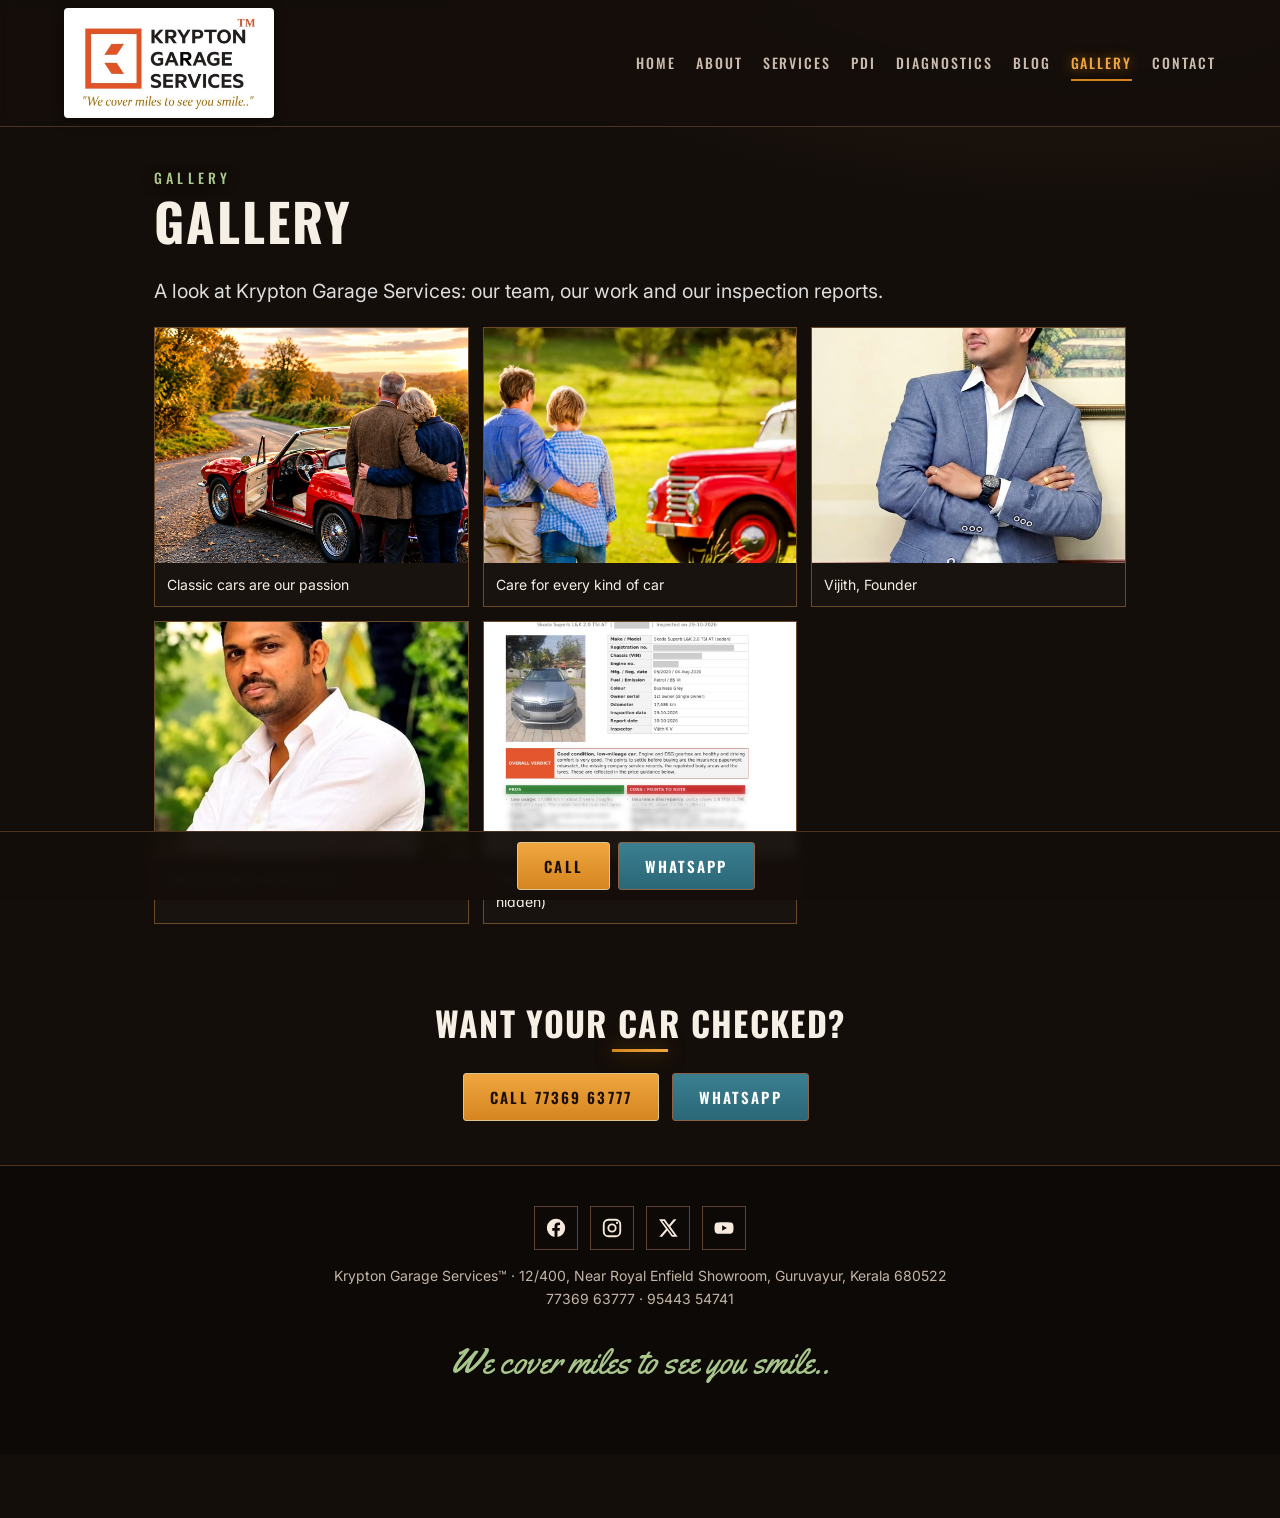
<file: gallery.html>
<!doctype html><html lang=en><head><meta charset=utf-8><meta name=theme-color content="#140e0a"><meta name=viewport content="width=device-width,initial-scale=1"><title>Gallery | Krypton Garage Services, Guruvayur</title><meta name=description content="Photos from Krypton Garage Services in Guruvayur: our team, workshop moments and pre-delivery inspection reports."><link rel=canonical href="https://kryptongarage.in/gallery.html"><meta property=og:type content=website><meta property=og:site_name content="Krypton Garage Services"><meta property=og:title content="Gallery | Krypton Garage Services"><meta property=og:description content="Photos from our team, workshop and PDI reports."><meta property=og:url content="https://kryptongarage.in/gallery.html"><meta property=og:image content="https://kryptongarage.in/og-logo.jpg?v=3"><meta property=og:image:secure_url content="https://kryptongarage.in/og-logo.jpg?v=3"><meta property=og:image:type content=image/jpeg><meta property=og:image:width content=1200><meta property=og:image:height content=630><meta name=twitter:card content=summary_large_image><meta name=twitter:image content="https://kryptongarage.in/og-logo.jpg?v=3"><link rel=preconnect href=https://fonts.googleapis.com><link rel=preconnect href=https://fonts.gstatic.com crossorigin><link href="https://fonts.googleapis.com/css2?family=Oswald:wght@500;700&family=Inter:wght@400;500;600&family=Yellowtail&display=swap" rel=stylesheet><link rel=stylesheet href=style.css><script>document.documentElement.className='js'</script><script type="application/ld+json">{"@context": "https://schema.org", "@type": "AutoRepair", "name": "Krypton Garage Services", "url": "https://kryptongarage.in", "telephone": ["+917736963777", "+919544354741"], "slogan": "We cover miles to see you smile", "image": "https://kryptongarage.in/img/cover.jpg", "areaServed": ["Guruvayur", "Thrissur"], "address": {"@type": "PostalAddress", "streetAddress": "12/400, Near Royal Enfield Showroom", "addressLocality": "Guruvayur", "addressRegion": "Kerala", "postalCode": "680522", "addressCountry": "IN"}, "geo": {"@type": "GeoCoordinates", "latitude": 10.5840468, "longitude": 76.0393611}, "hasMap": "https://maps.app.goo.gl/5kHXYQaZtr5Z3fxL6", "founder": [{"@type": "Person", "name": "Vijith"}, {"@type": "Person", "name": "Rithesh Rajan"}], "sameAs": ["https://www.facebook.com/kryptongarageservices", "https://www.instagram.com/kryptongarageservices", "https://x.com/KryptonGarage", "https://www.youtube.com/@kryptongarageservices"]}</script></head><body><header><a class=brand href=index.html><img src=img/logo.jpg alt="Krypton Garage Services logo"></a><nav><a href=index.html>Home</a><a href=about.html>About</a><a href=index.html#services>Services</a><a href=pdi.html>PDI</a><a href=vehicle-diagnostics-guruvayur.html>Diagnostics</a><a href=blog.html>Blog</a><a href=gallery.html class=on>Gallery</a><a href=contact.html>Contact</a></nav></header><main><section class="w rv"><span class="k">GALLERY</span><h1>Gallery</h1><p class=lead>A look at Krypton Garage Services: our team, our work and our inspection reports.</p><div class="gal"><figure><img src="img/cover2.jpg" alt="Couple admiring a red classic convertible at sunset" loading="lazy"><figcaption>Classic cars are our passion</figcaption></figure><figure><img src="img/cover.jpg" alt="Couple admiring a red vintage truck" loading="lazy"><figcaption>Care for every kind of car</figcaption></figure><figure><img src="img/founder.jpg" alt="Vijith, Founder of Krypton Garage Services" loading="lazy"><figcaption>Vijith, Founder</figcaption></figure><figure><img src="img/cofounder.jpg" alt="Rithesh Rajan, Co-Founder of Krypton Garage Services" loading="lazy"><figcaption>Rithesh Rajan, Co-Founder</figcaption></figure><figure><img src="sample-report.jpg" alt="Sample Krypton pre-purchase inspection report, partly blurred" loading="lazy"><figcaption>A sample PDI report (customer details hidden)</figcaption></figure></div></section>
<section class="w rv ctr"><h2>Want your car checked?</h2><a class=btn href='tel:+917736963777'>Call 77369 63777</a> <a class='btn wa' href='https://wa.me/917736963777'>WhatsApp</a></section></main><div class=cta><a class=btn href='tel:+917736963777'>Call</a><a class='btn wa' href='https://wa.me/917736963777'>WhatsApp</a></div><footer><div class=soc><a href="https://www.facebook.com/kryptongarageservices" aria-label="Facebook" rel=noopener><svg viewBox="0 0 24 24"><path fill="currentColor" d="M22 12a10 10 0 1 0-11.6 9.9v-7H7.9V12h2.5V9.8c0-2.5 1.5-3.9 3.8-3.9 1.1 0 2.2.2 2.2.2v2.5h-1.3c-1.2 0-1.6.8-1.6 1.6V12h2.8l-.4 2.9h-2.3v7A10 10 0 0 0 22 12z"/></svg></a><a href="https://www.instagram.com/kryptongarageservices" aria-label="Instagram" rel=noopener><svg viewBox="0 0 24 24"><g fill="none" stroke="currentColor" stroke-width="2"><rect x="3" y="3" width="18" height="18" rx="5"/><circle cx="12" cy="12" r="4"/></g><circle cx="17.5" cy="6.5" r="1.2" fill="currentColor"/></svg></a><a href="https://x.com/KryptonGarage" aria-label="X" rel=noopener><svg viewBox="0 0 24 24"><path fill="currentColor" d="M18.2 2.5h3.1l-6.8 7.8 8 11.2h-6.3l-4.9-6.8-5.7 6.8H2.5l7.3-8.4L2.2 2.5h6.4l4.4 6.2 5.2-6.2zm-1.1 17.1h1.7L7.4 4.3H5.6l11.5 15.3z"/></svg></a><a href="https://www.youtube.com/@kryptongarageservices" aria-label="YouTube" rel=noopener><svg viewBox="0 0 24 24"><path fill="currentColor" d="M22 8.2a3 3 0 0 0-2.1-2.1C18 5.6 12 5.6 12 5.6s-6 0-7.9.5A3 3 0 0 0 2 8.2 31 31 0 0 0 1.6 12a31 31 0 0 0 .4 3.8 3 3 0 0 0 2.1 2.1c1.9.5 7.9.5 7.9.5s6 0 7.9-.5a3 3 0 0 0 2.1-2.1c.4-1.3.4-3.8.4-3.8s0-2.5-.4-3.8zM10 15V9l5.2 3z"/></svg></a></div><p>Krypton Garage Services™ · 12/400, Near Royal Enfield Showroom, Guruvayur, Kerala 680522<br>77369 63777 · 95443 54741</p><p class=script>We cover miles to see you smile..</p></footer><script>var o=new IntersectionObserver(function(e){e.forEach(function(x){if(x.isIntersecting){x.target.classList.add('in');o.unobserve(x.target)}})},{threshold:.12});document.querySelectorAll('.rv').forEach(function(e){o.observe(e)})</script><script src=app.js defer></script></body></html>
</file>
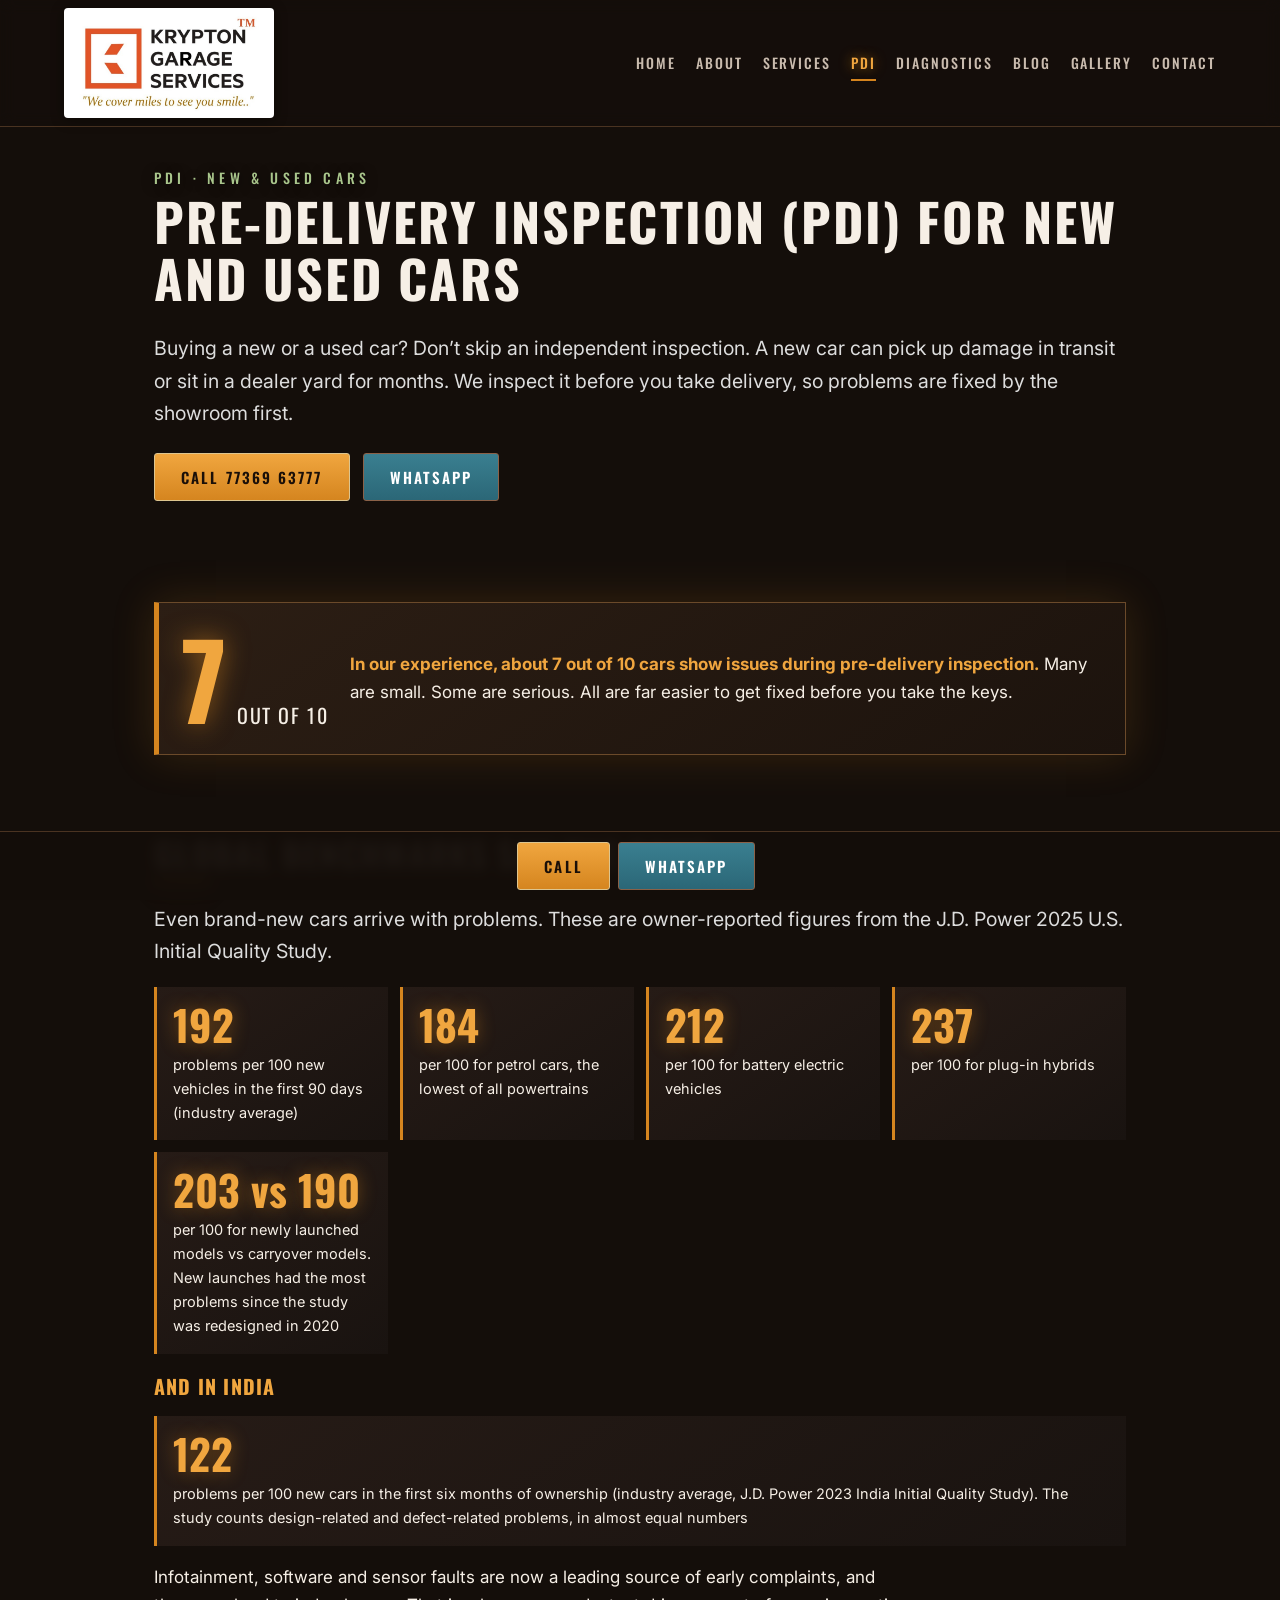
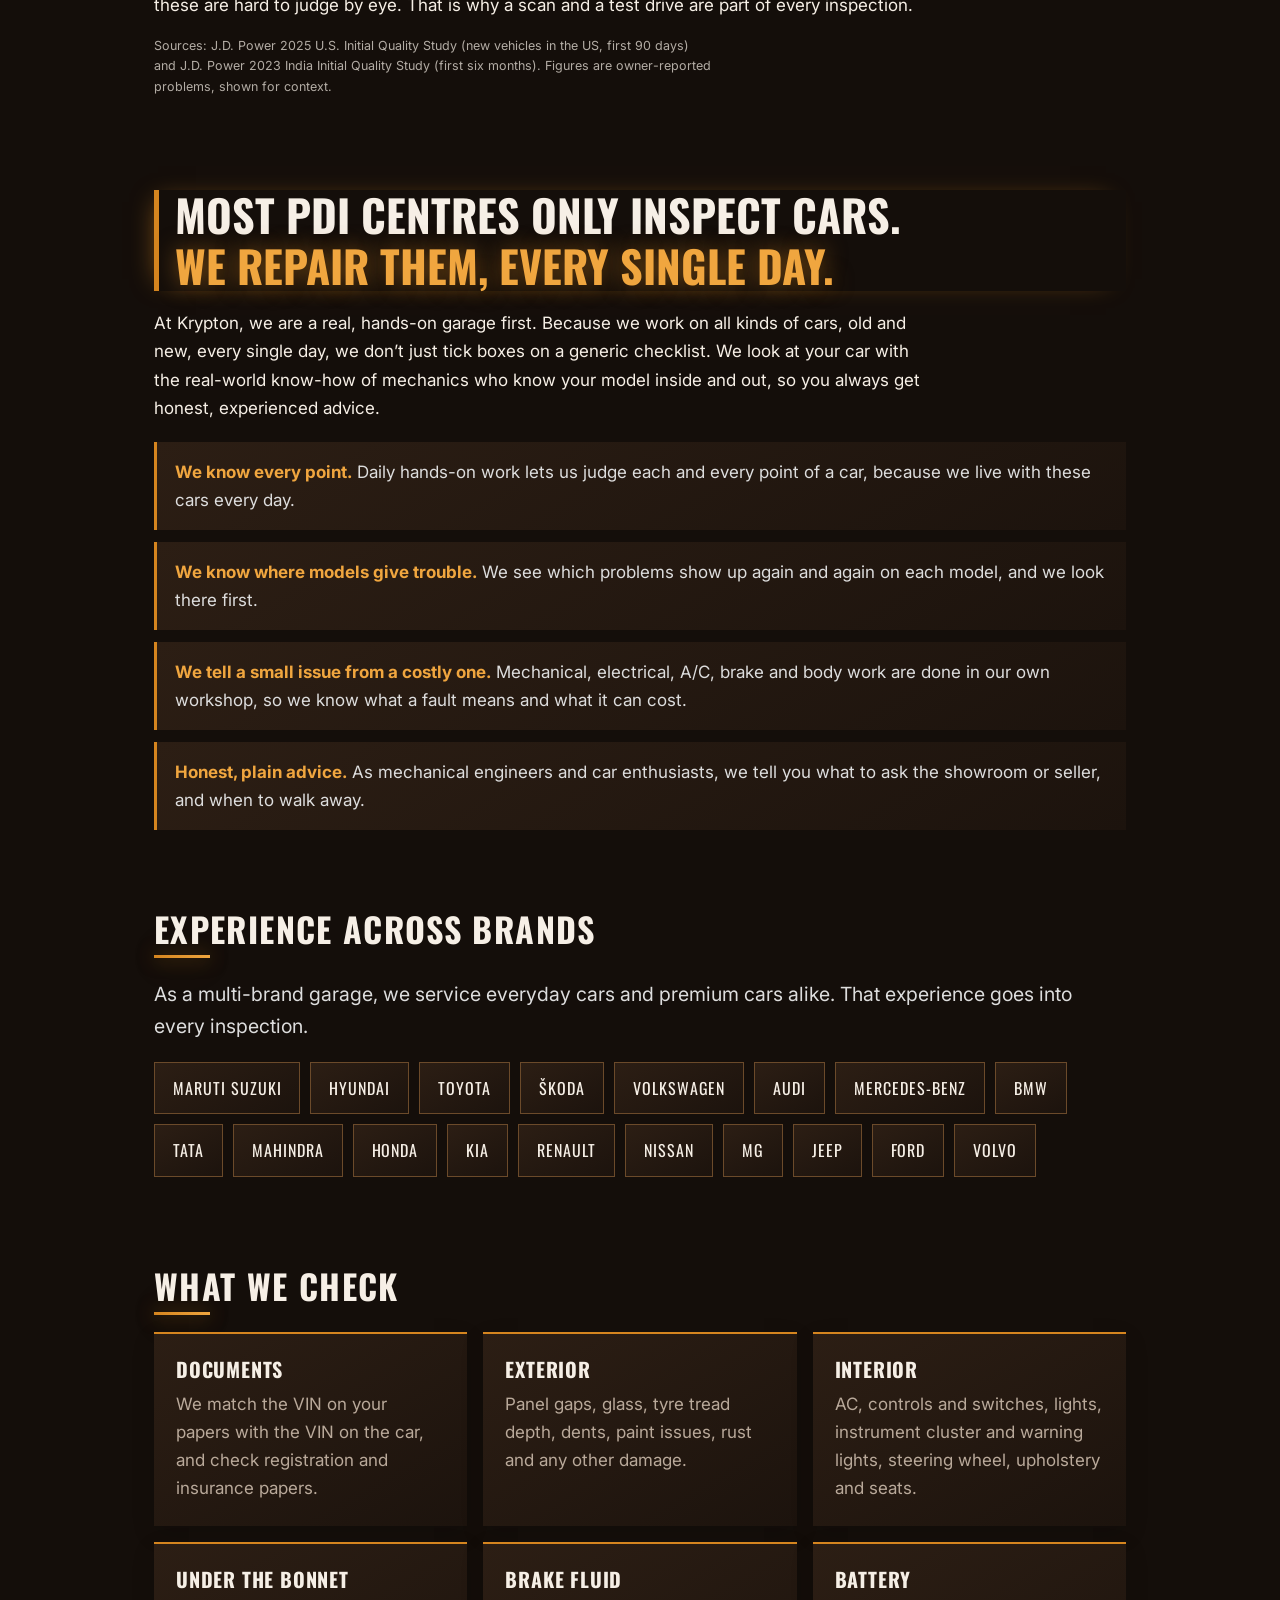
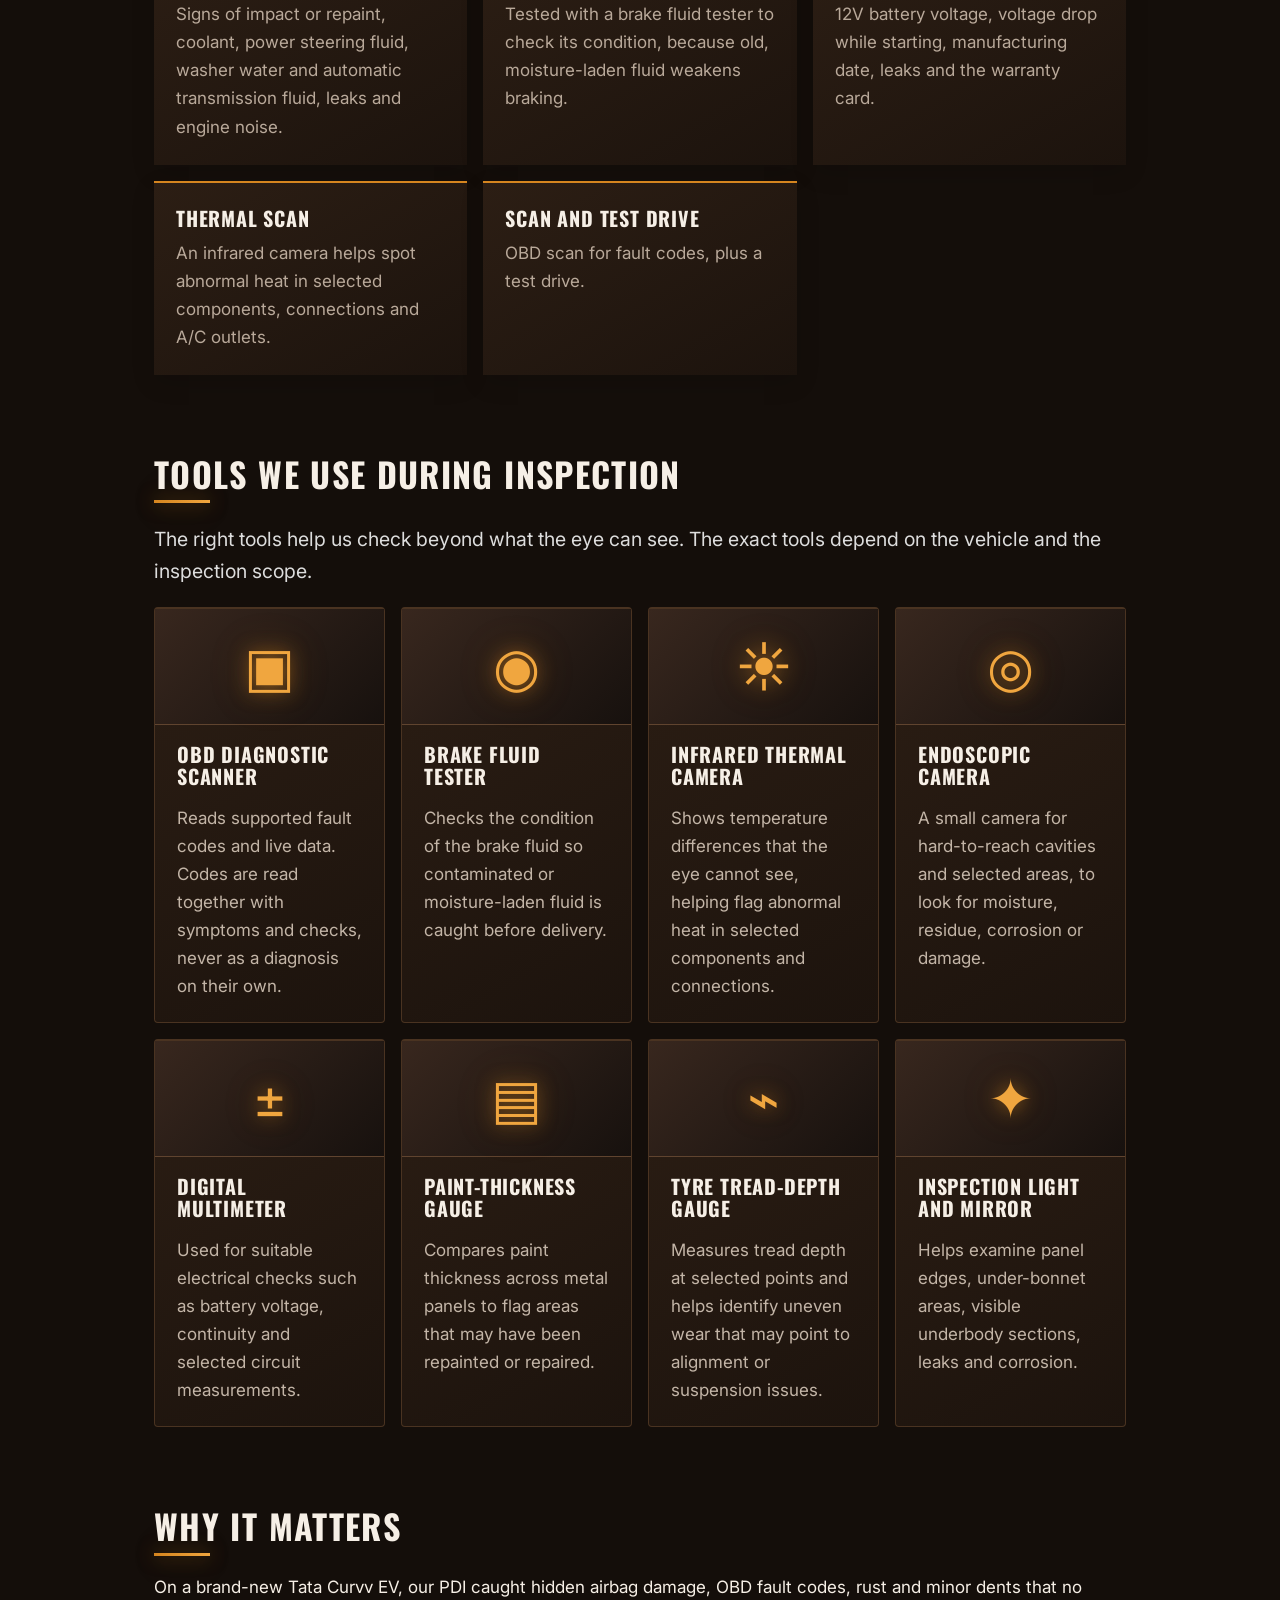
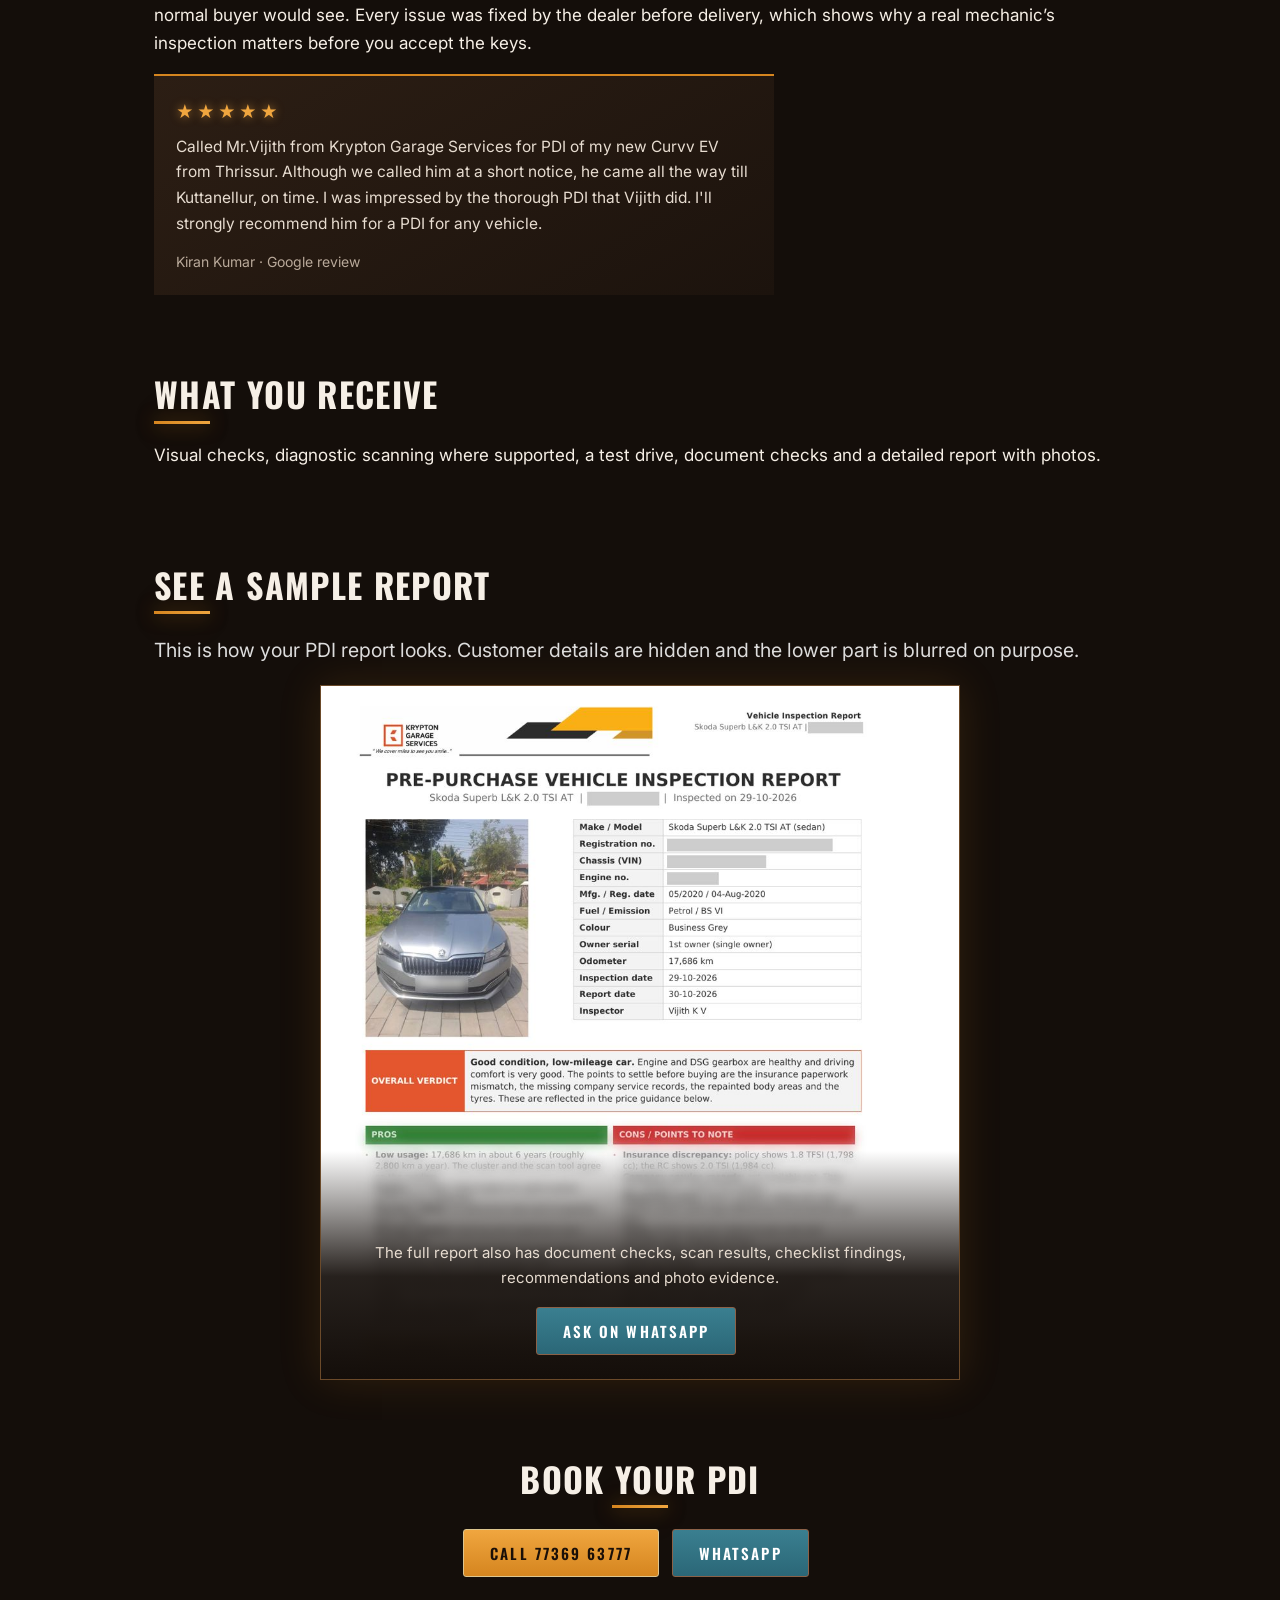
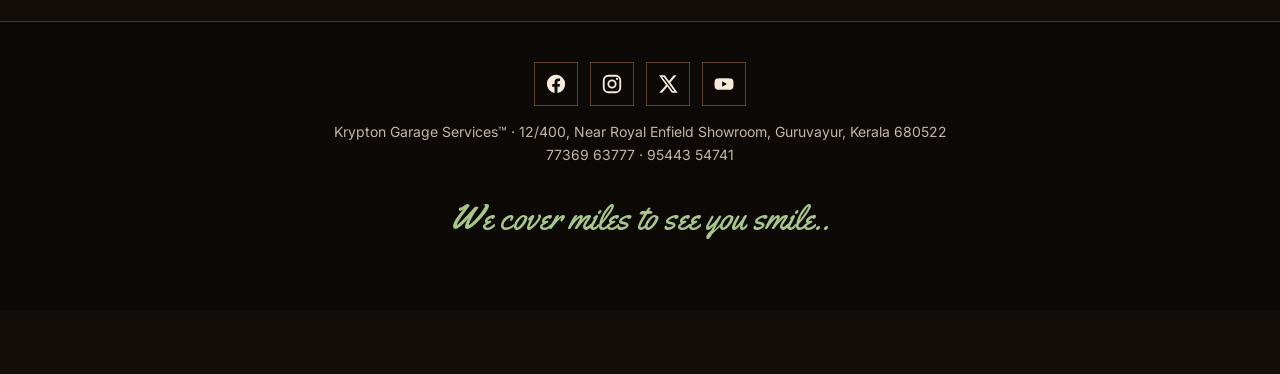
<file: pdi.html>
<!doctype html><html lang=en><head><meta charset=utf-8><meta name=theme-color content="#140e0a"><meta name=viewport content="width=device-width,initial-scale=1"><title>Pre-Delivery Inspection (PDI) | Krypton Garage Services</title><meta name=description content="Detailed new-car Pre-Delivery Inspection (PDI) and used-car inspection, by a working garage, with OBD scan, brake fluid test and infrared thermal camera."><link rel=canonical href="https://kryptongarage.in/pdi.html"><meta property=og:type content=website><meta property=og:site_name content="Krypton Garage Services"><meta property=og:title content="PDI by a Working Garage | Krypton Garage Services, Guruvayur"><meta property=og:description content="Independent PDI for new and used cars by a working garage that services cars every day. Brake fluid test, thermal scan, OBD scan and a detailed report."><meta property=og:url content="https://kryptongarage.in/pdi.html"><meta property=og:image content="https://kryptongarage.in/og-logo.jpg?v=3"><meta property=og:image:secure_url content="https://kryptongarage.in/og-logo.jpg?v=3"><meta property=og:image:type content=image/jpeg><meta property=og:image:width content=1200><meta property=og:image:height content=630><meta name=twitter:card content=summary_large_image><meta name=twitter:image content="https://kryptongarage.in/og-logo.jpg?v=3"><link rel=preconnect href=https://fonts.googleapis.com><link rel=preconnect href=https://fonts.gstatic.com crossorigin><link href="https://fonts.googleapis.com/css2?family=Oswald:wght@500;700&family=Inter:wght@400;500;600&family=Yellowtail&display=swap" rel=stylesheet><link rel=stylesheet href=style.css><script>document.documentElement.className='js'</script><script type="application/ld+json">{"@context": "https://schema.org", "@type": "AutoRepair", "name": "Krypton Garage Services", "url": "https://kryptongarage.in", "telephone": ["+917736963777", "+919544354741"], "slogan": "We cover miles to see you smile", "image": "https://kryptongarage.in/img/cover.jpg", "areaServed": ["Guruvayur", "Thrissur"], "address": {"@type": "PostalAddress", "streetAddress": "12/400, Near Royal Enfield Showroom", "addressLocality": "Guruvayur", "addressRegion": "Kerala", "postalCode": "680522", "addressCountry": "IN"}, "geo": {"@type": "GeoCoordinates", "latitude": 10.5840468, "longitude": 76.0393611}, "hasMap": "https://maps.app.goo.gl/5kHXYQaZtr5Z3fxL6", "founder": [{"@type": "Person", "name": "Vijith"}, {"@type": "Person", "name": "Rithesh Rajan"}], "sameAs": ["https://www.facebook.com/kryptongarageservices", "https://www.instagram.com/kryptongarageservices", "https://x.com/KryptonGarage", "https://www.youtube.com/@kryptongarageservices"]}</script></head><body><header><a class=brand href=index.html><img src=img/logo.jpg alt="Krypton Garage Services logo"></a><nav><a href=index.html>Home</a><a href=about.html>About</a><a href=index.html#services>Services</a><a href=pdi.html class=on>PDI</a><a href=vehicle-diagnostics-guruvayur.html>Diagnostics</a><a href=blog.html>Blog</a><a href=gallery.html>Gallery</a><a href=contact.html>Contact</a></nav></header><main><section class="w rv"><span class="k">PDI · NEW &amp; USED CARS</span><h1>Pre-Delivery Inspection (PDI) for New and Used Cars</h1><p class=lead>Buying a new or a used car? Don’t skip an independent inspection. A new car can pick up damage in transit or sit in a dealer yard for months. We inspect it before you take delivery, so problems are fixed by the showroom first.</p><p><a class=btn href='tel:+917736963777'>Call 77369 63777</a> <a class='btn wa' href='https://wa.me/917736963777'>WhatsApp</a></p></section>
<section class="w rv"><div class="seven"><div class="seven-n"><b>7</b><span>out of 10</span></div><p class="seven-t"><strong>In our experience, about 7 out of 10 cars show issues during pre-delivery inspection.</strong> Many are small. Some are serious. All are far easier to get fixed before you take the keys.</p></div></section>
<section class="w rv"><h2>Global benchmarks say the same</h2><p class="lead">Even brand-new cars arrive with problems. These are owner-reported figures from the J.D. Power 2025 U.S. Initial Quality Study.</p><div class="bench"><article><b>192</b><span>problems per 100 new vehicles in the first 90 days (industry average)</span></article><article><b>184</b><span>per 100 for petrol cars, the lowest of all powertrains</span></article><article><b>212</b><span>per 100 for battery electric vehicles</span></article><article><b>237</b><span>per 100 for plug-in hybrids</span></article><article><b>203 vs 190</b><span>per 100 for newly launched models vs carryover models. New launches had the most problems since the study was redesigned in 2020</span></article></div><h3 class="bench-h">And in India</h3><div class="bench"><article><b>122</b><span>problems per 100 new cars in the first six months of ownership (industry average, J.D. Power 2023 India Initial Quality Study). The study counts design-related and defect-related problems, in almost equal numbers</span></article></div><p class="bench-p">Infotainment, software and sensor faults are now a leading source of early complaints, and these are hard to judge by eye. That is why a scan and a test drive are part of every inspection.</p><p class="src">Sources: J.D. Power 2025 U.S. Initial Quality Study (new vehicles in the US, first 90 days) and J.D. Power 2023 India Initial Quality Study (first six months). Figures are owner-reported problems, shown for context.</p></section>
<section class="w rv why"><p class="pull">Most PDI centres only inspect cars.<br><span>We repair them, every single day.</span></p><p class="why-p">At Krypton, we are a real, hands-on garage first. Because we work on all kinds of cars, old and new, every single day, we don’t just tick boxes on a generic checklist. We look at your car with the real-world know-how of mechanics who know your model inside and out, so you always get honest, experienced advice.</p><ul class="why-list"><li><b>We know every point.</b> Daily hands-on work lets us judge each and every point of a car, because we live with these cars every day.</li><li><b>We know where models give trouble.</b> We see which problems show up again and again on each model, and we look there first.</li><li><b>We tell a small issue from a costly one.</b> Mechanical, electrical, A/C, brake and body work are done in our own workshop, so we know what a fault means and what it can cost.</li><li><b>Honest, plain advice.</b> As mechanical engineers and car enthusiasts, we tell you what to ask the showroom or seller, and when to walk away.</li></ul></section>
<section class="w rv"><h2>Experience across brands</h2><p class="lead">As a multi-brand garage, we service everyday cars and premium cars alike. That experience goes into every inspection.</p><div class="brands"><span>Maruti Suzuki</span><span>Hyundai</span><span>Toyota</span><span>Škoda</span><span>Volkswagen</span><span>Audi</span><span>Mercedes-Benz</span><span>BMW</span><span>Tata</span><span>Mahindra</span><span>Honda</span><span>Kia</span><span>Renault</span><span>Nissan</span><span>MG</span><span>Jeep</span><span>Ford</span><span>Volvo</span></div></section>
<section class="w rv"><h2>What we check</h2><div class=svc><article><h3>Documents</h3><p>We match the VIN on your papers with the VIN on the car, and check registration and insurance papers.</p></article><article><h3>Exterior</h3><p>Panel gaps, glass, tyre tread depth, dents, paint issues, rust and any other damage.</p></article><article><h3>Interior</h3><p>AC, controls and switches, lights, instrument cluster and warning lights, steering wheel, upholstery and seats.</p></article><article><h3>Under the bonnet</h3><p>Signs of impact or repaint, coolant, power steering fluid, washer water and automatic transmission fluid, leaks and engine noise.</p></article><article><h3>Brake fluid</h3><p>Tested with a brake fluid tester to check its condition, because old, moisture-laden fluid weakens braking.</p></article><article><h3>Battery</h3><p>12V battery voltage, voltage drop while starting, manufacturing date, leaks and the warranty card.</p></article><article><h3>Thermal scan</h3><p>An infrared camera helps spot abnormal heat in selected components, connections and A/C outlets.</p></article><article><h3>Scan and test drive</h3><p>OBD scan for fault codes, plus a test drive.</p></article></div></section>
<section class="w rv"><h2>Tools we use during inspection</h2><p class="lead">The right tools help us check beyond what the eye can see. The exact tools depend on the vehicle and the inspection scope.</p><div class="tool-grid"><article><div class="tool-art" role="img" aria-label="OBD scanner">▣</div><h3>OBD diagnostic scanner</h3><p>Reads supported fault codes and live data. Codes are read together with symptoms and checks, never as a diagnosis on their own.</p></article><article><div class="tool-art" role="img" aria-label="Brake fluid tester">◉</div><h3>Brake fluid tester</h3><p>Checks the condition of the brake fluid so contaminated or moisture-laden fluid is caught before delivery.</p></article><article><div class="tool-art" role="img" aria-label="Infrared thermal camera">☀</div><h3>Infrared thermal camera</h3><p>Shows temperature differences that the eye cannot see, helping flag abnormal heat in selected components and connections.</p></article><article><div class="tool-art" role="img" aria-label="Endoscopic camera">◎</div><h3>Endoscopic camera</h3><p>A small camera for hard-to-reach cavities and selected areas, to look for moisture, residue, corrosion or damage.</p></article><article><div class="tool-art" role="img" aria-label="Digital multimeter">±</div><h3>Digital multimeter</h3><p>Used for suitable electrical checks such as battery voltage, continuity and selected circuit measurements.</p></article><article><div class="tool-art" role="img" aria-label="Paint thickness gauge">▤</div><h3>Paint-thickness gauge</h3><p>Compares paint thickness across metal panels to flag areas that may have been repainted or repaired.</p></article><article><div class="tool-art" role="img" aria-label="Tyre tread depth gauge">⌁</div><h3>Tyre tread-depth gauge</h3><p>Measures tread depth at selected points and helps identify uneven wear that may point to alignment or suspension issues.</p></article><article><div class="tool-art" role="img" aria-label="Inspection torch">✦</div><h3>Inspection light and mirror</h3><p>Helps examine panel edges, under-bonnet areas, visible underbody sections, leaks and corrosion.</p></article></div></section>
<section class="w rv"><h2>Why it matters</h2><p>On a brand-new Tata Curvv EV, our PDI caught hidden airbag damage, OBD fault codes, rust and minor dents that no normal buyer would see. Every issue was fixed by the dealer before delivery, which shows why a real mechanic’s inspection matters before you accept the keys.</p><figure class=rev><div class=st>★★★★★</div><blockquote>Called Mr.Vijith from Krypton Garage Services for PDI of my new Curvv EV from Thrissur. Although we called him at a short notice, he came all the way till Kuttanellur, on time. I was impressed by the thorough PDI that Vijith did. I'll strongly recommend him for a PDI for any vehicle.</blockquote><figcaption>Kiran Kumar · Google review</figcaption></figure></section>
<section class="w rv"><h2>What you receive</h2><p>Visual checks, diagnostic scanning where supported, a test drive, document checks and a detailed report with photos.</p></section>
<section class="w rv"><h2>See a sample report</h2><p class="lead">This is how your PDI report looks. Customer details are hidden and the lower part is blurred on purpose.</p><div class="sample"><img src="sample-report.jpg" alt="Sample Krypton Garage pre-purchase vehicle inspection report, first page, partly blurred" loading="lazy" width="1000" height="1085"><div class="sample-fade"><p>The full report also has document checks, scan results, checklist findings, recommendations and photo evidence.</p><a class="btn wa" href="https://wa.me/917736963777?text=Hi%2C%20I%20would%20like%20to%20know%20more%20about%20PDI%20and%20see%20a%20sample%20report">Ask on WhatsApp</a></div></div></section>
<section class="w rv ctr"><h2>Book your PDI</h2><a class=btn href='tel:+917736963777'>Call 77369 63777</a> <a class='btn wa' href='https://wa.me/917736963777'>WhatsApp</a></section></main><div class=cta><a class=btn href='tel:+917736963777'>Call</a><a class='btn wa' href='https://wa.me/917736963777'>WhatsApp</a></div><footer><div class=soc><a href="https://www.facebook.com/kryptongarageservices" aria-label="Facebook" rel=noopener><svg viewBox="0 0 24 24"><path fill="currentColor" d="M22 12a10 10 0 1 0-11.6 9.9v-7H7.9V12h2.5V9.8c0-2.5 1.5-3.9 3.8-3.9 1.1 0 2.2.2 2.2.2v2.5h-1.3c-1.2 0-1.6.8-1.6 1.6V12h2.8l-.4 2.9h-2.3v7A10 10 0 0 0 22 12z"/></svg></a><a href="https://www.instagram.com/kryptongarageservices" aria-label="Instagram" rel=noopener><svg viewBox="0 0 24 24"><g fill="none" stroke="currentColor" stroke-width="2"><rect x="3" y="3" width="18" height="18" rx="5"/><circle cx="12" cy="12" r="4"/></g><circle cx="17.5" cy="6.5" r="1.2" fill="currentColor"/></svg></a><a href="https://x.com/KryptonGarage" aria-label="X" rel=noopener><svg viewBox="0 0 24 24"><path fill="currentColor" d="M18.2 2.5h3.1l-6.8 7.8 8 11.2h-6.3l-4.9-6.8-5.7 6.8H2.5l7.3-8.4L2.2 2.5h6.4l4.4 6.2 5.2-6.2zm-1.1 17.1h1.7L7.4 4.3H5.6l11.5 15.3z"/></svg></a><a href="https://www.youtube.com/@kryptongarageservices" aria-label="YouTube" rel=noopener><svg viewBox="0 0 24 24"><path fill="currentColor" d="M22 8.2a3 3 0 0 0-2.1-2.1C18 5.6 12 5.6 12 5.6s-6 0-7.9.5A3 3 0 0 0 2 8.2 31 31 0 0 0 1.6 12a31 31 0 0 0 .4 3.8 3 3 0 0 0 2.1 2.1c1.9.5 7.9.5 7.9.5s6 0 7.9-.5a3 3 0 0 0 2.1-2.1c.4-1.3.4-3.8.4-3.8s0-2.5-.4-3.8zM10 15V9l5.2 3z"/></svg></a></div><p>Krypton Garage Services™ · 12/400, Near Royal Enfield Showroom, Guruvayur, Kerala 680522<br>77369 63777 · 95443 54741</p><p class=script>We cover miles to see you smile..</p></footer><script>var o=new IntersectionObserver(function(e){e.forEach(function(x){if(x.isIntersecting){x.target.classList.add('in');o.unobserve(x.target)}})},{threshold:.12});document.querySelectorAll('.rv').forEach(function(e){o.observe(e)})</script><script src=app.js defer></script></body></html>
</file>
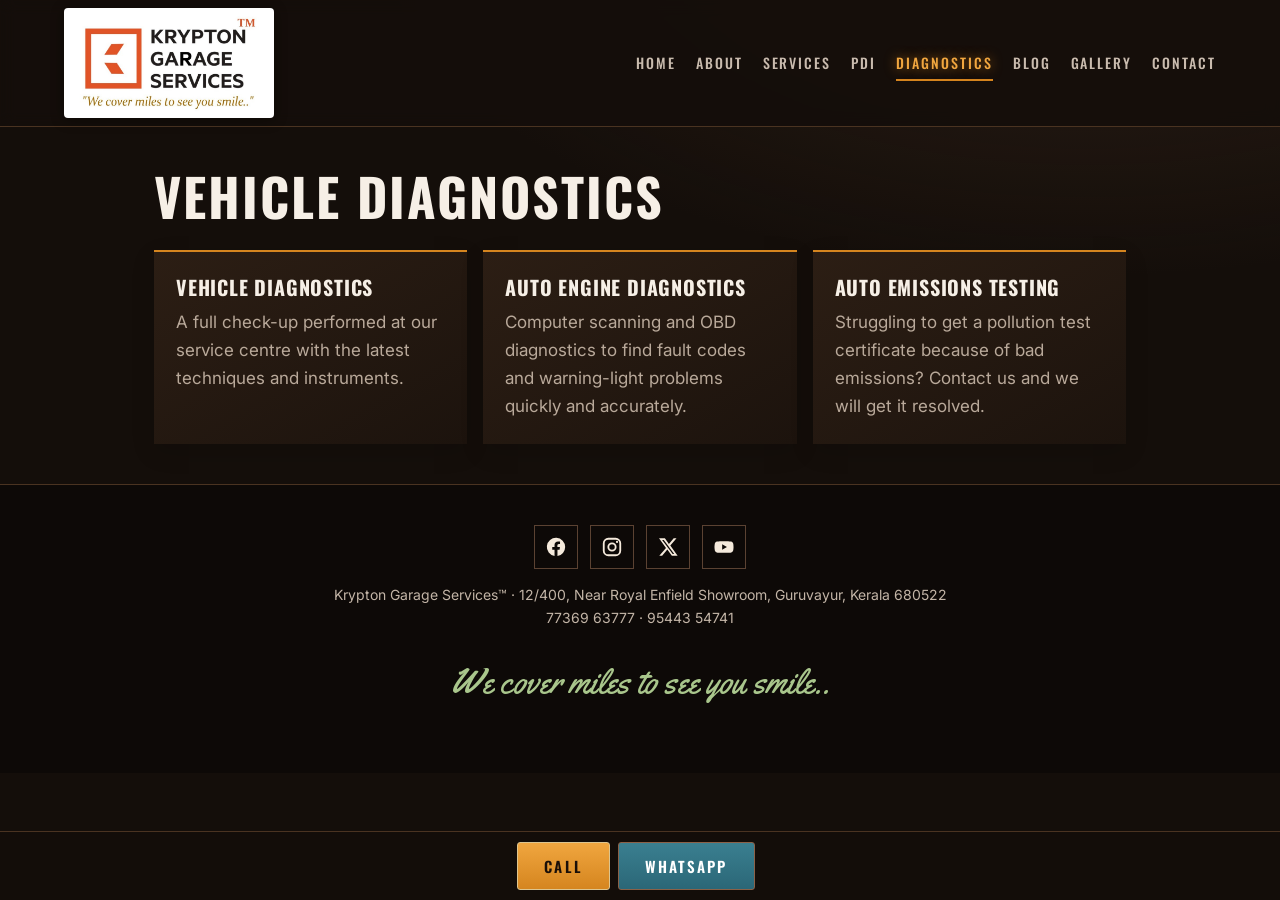
<file: vehicle-diagnostics-guruvayur.html>
<!doctype html><html lang=en><head><meta charset=utf-8><meta name=theme-color content="#140e0a"><meta name=viewport content="width=device-width,initial-scale=1"><title>Car Diagnostics &amp; Emissions Testing in Guruvayur | Krypton Garage</title><meta name=description content="OBD computer diagnostics, full vehicle check-ups and emissions test fixes in Guruvayur and Thrissur. Call 77369 63777."><link rel=canonical href="https://kryptongarage.in/vehicle-diagnostics-guruvayur.html"><meta property=og:type content=website><meta property=og:site_name content="Krypton Garage Services"><meta property=og:title content="Car Diagnostics &amp; Emissions Testing in Guruvayur | Krypton Garage"><meta property=og:description content="OBD computer diagnostics, full vehicle check-ups and emissions test fixes in Guruvayur and Thrissur. Call 77369 63777."><meta property=og:url content="https://kryptongarage.in/vehicle-diagnostics-guruvayur.html"><meta property=og:image content="https://kryptongarage.in/og-logo.jpg?v=3"><meta property=og:image:secure_url content="https://kryptongarage.in/og-logo.jpg?v=3"><meta property=og:image:type content=image/jpeg><meta property=og:image:width content=1200><meta property=og:image:height content=630><meta name=twitter:card content=summary_large_image><meta name=twitter:image content="https://kryptongarage.in/og-logo.jpg?v=3"><link rel=preconnect href=https://fonts.googleapis.com><link rel=preconnect href=https://fonts.gstatic.com crossorigin><link href="https://fonts.googleapis.com/css2?family=Oswald:wght@500;700&family=Inter:wght@400;500;600&family=Yellowtail&display=swap" rel=stylesheet><link rel=stylesheet href=style.css><script>document.documentElement.className='js'</script><script type="application/ld+json">{"@context": "https://schema.org", "@type": "AutoRepair", "name": "Krypton Garage Services", "url": "https://kryptongarage.in", "telephone": ["+917736963777", "+919544354741"], "slogan": "We cover miles to see you smile", "image": "https://kryptongarage.in/img/cover.jpg", "areaServed": ["Guruvayur", "Thrissur"], "address": {"@type": "PostalAddress", "streetAddress": "12/400, Near Royal Enfield Showroom", "addressLocality": "Guruvayur", "addressRegion": "Kerala", "postalCode": "680522", "addressCountry": "IN"}, "geo": {"@type": "GeoCoordinates", "latitude": 10.5840468, "longitude": 76.0393611}, "hasMap": "https://maps.app.goo.gl/5kHXYQaZtr5Z3fxL6", "founder": [{"@type": "Person", "name": "Vijith"}, {"@type": "Person", "name": "Rithesh Rajan"}], "sameAs": ["https://www.facebook.com/kryptongarageservices", "https://www.instagram.com/kryptongarageservices", "https://x.com/KryptonGarage", "https://www.youtube.com/@kryptongarageservices"]}</script></head><body><header><a class=brand href=index.html><img src=img/logo.jpg alt="Krypton Garage Services logo"></a><nav><a href=index.html>Home</a><a href=about.html>About</a><a href=index.html#services>Services</a><a href=pdi.html>PDI</a><a href=vehicle-diagnostics-guruvayur.html class=on>Diagnostics</a><a href=blog.html>Blog</a><a href=gallery.html>Gallery</a><a href=contact.html>Contact</a></nav></header><main><section class="w rv"><h1>Vehicle Diagnostics</h1><div class=svc><article><h3>Vehicle diagnostics</h3><p>A full check-up performed at our service centre with the latest techniques and instruments.</p></article><article><h3>Auto engine diagnostics</h3><p>Computer scanning and OBD diagnostics to find fault codes and warning-light problems quickly and accurately.</p></article><article><h3>Auto emissions testing</h3><p>Struggling to get a pollution test certificate because of bad emissions? Contact us and we will get it resolved.</p></article></div></section></main><div class=cta><a class=btn href='tel:+917736963777'>Call</a><a class='btn wa' href='https://wa.me/917736963777'>WhatsApp</a></div><footer><div class=soc><a href="https://www.facebook.com/kryptongarageservices" aria-label="Facebook" rel=noopener><svg viewBox="0 0 24 24"><path fill="currentColor" d="M22 12a10 10 0 1 0-11.6 9.9v-7H7.9V12h2.5V9.8c0-2.5 1.5-3.9 3.8-3.9 1.1 0 2.2.2 2.2.2v2.5h-1.3c-1.2 0-1.6.8-1.6 1.6V12h2.8l-.4 2.9h-2.3v7A10 10 0 0 0 22 12z"/></svg></a><a href="https://www.instagram.com/kryptongarageservices" aria-label="Instagram" rel=noopener><svg viewBox="0 0 24 24"><g fill="none" stroke="currentColor" stroke-width="2"><rect x="3" y="3" width="18" height="18" rx="5"/><circle cx="12" cy="12" r="4"/></g><circle cx="17.5" cy="6.5" r="1.2" fill="currentColor"/></svg></a><a href="https://x.com/KryptonGarage" aria-label="X" rel=noopener><svg viewBox="0 0 24 24"><path fill="currentColor" d="M18.2 2.5h3.1l-6.8 7.8 8 11.2h-6.3l-4.9-6.8-5.7 6.8H2.5l7.3-8.4L2.2 2.5h6.4l4.4 6.2 5.2-6.2zm-1.1 17.1h1.7L7.4 4.3H5.6l11.5 15.3z"/></svg></a><a href="https://www.youtube.com/@kryptongarageservices" aria-label="YouTube" rel=noopener><svg viewBox="0 0 24 24"><path fill="currentColor" d="M22 8.2a3 3 0 0 0-2.1-2.1C18 5.6 12 5.6 12 5.6s-6 0-7.9.5A3 3 0 0 0 2 8.2 31 31 0 0 0 1.6 12a31 31 0 0 0 .4 3.8 3 3 0 0 0 2.1 2.1c1.9.5 7.9.5 7.9.5s6 0 7.9-.5a3 3 0 0 0 2.1-2.1c.4-1.3.4-3.8.4-3.8s0-2.5-.4-3.8zM10 15V9l5.2 3z"/></svg></a></div><p>Krypton Garage Services™ · 12/400, Near Royal Enfield Showroom, Guruvayur, Kerala 680522<br>77369 63777 · 95443 54741</p><p class=script>We cover miles to see you smile..</p></footer><script>var o=new IntersectionObserver(function(e){e.forEach(function(x){if(x.isIntersecting){x.target.classList.add('in');o.unobserve(x.target)}})},{threshold:.12});document.querySelectorAll('.rv').forEach(function(e){o.observe(e)})</script><script src=app.js defer></script></body></html>
</file>
